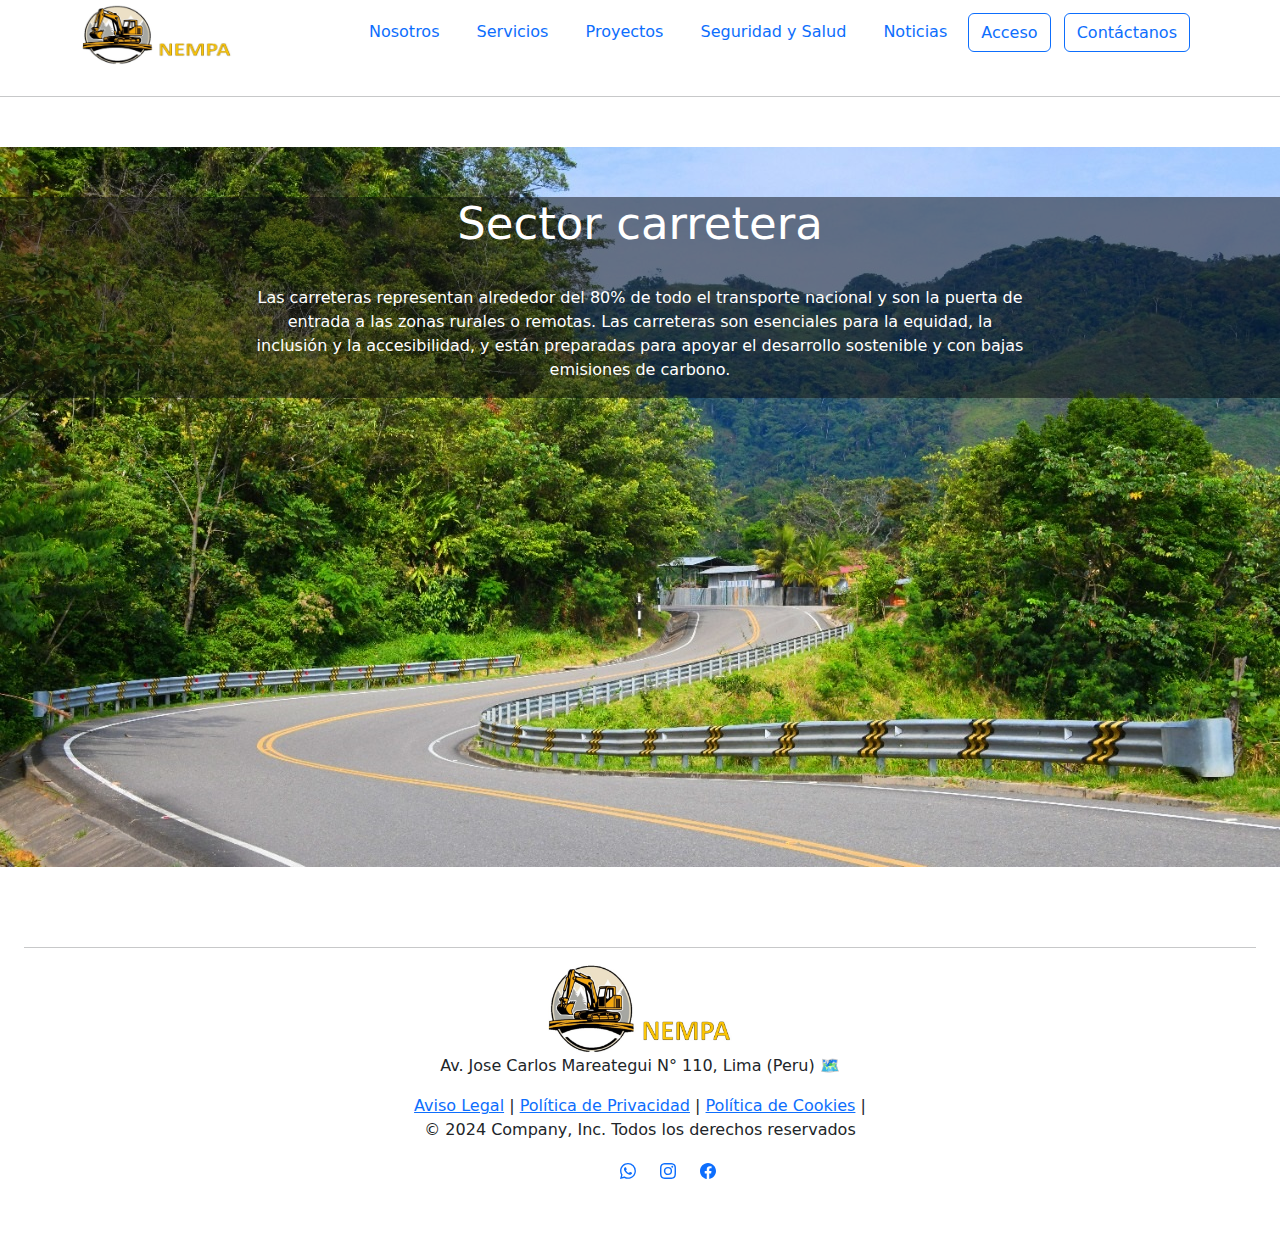
<file: index.html>
<!DOCTYPE html>
<html lang="es">
<head>
    <meta charset="UTF-8">
    <meta name="viewport" content="width=device-width, initial-scale=1.0">
    <title>Portal Nempa</title>
    <link href="https://cdn.jsdelivr.net/npm/bootstrap@5.3.3/dist/css/bootstrap.min.css" rel="stylesheet" integrity="sha384-QWTKZyjpPEjISv5WaRU9OFeRpok6YctnYmDr5pNlyT2bRjXh0JMhjY6hW+ALEwIH" crossorigin="anonymous">
    <link rel="stylesheet" href="Estilos/estilos.css">
    <link rel="shortcut icon" href="img/LOGOC.jpg" />
</head>

<body>
     
    <header class="container">
        <div class="logo">
                <a href="/index.html" ><img class="mb-4" src="/img/Logo.jpg" alt="" width="150" height="60">
        </div></a>
                                                       
            <nav class="navigation">
                <ul>
                    <li><a href="/nosotros.html">Nosotros</a></li>
                    <li><a href="#">Servicios</a></li>
                    <li><a href="#">Proyectos</a></li>
                    <li><a href="#">Seguridad y Salud</a></li>
                    <li><a href="#">Noticias</a></li>
                           
                    <a href="/login.html"><button type="button" class="btn btn-outline-primary me-2"><font style="vertical-align: inherit;"><font style="vertical-align: inherit;">Acceso</font></font></button></a>
                    <a href=""><button type="button" class="btn btn-outline-primary me-2"><font style="vertical-align: inherit;"><font style="vertical-align: inherit;">Contáctanos</font></font></button></a>
                </ul>
            </nav>
    </header>
      <hr>
      
    <div class="slider-frame">
        <ul>
            <li>
                <img src="/img/carretera.jpeg" alt="">
                <div class="texto">
                    <h2>Sector carretera</h2>
                    <p>Las carreteras representan alrededor del 80% de todo el transporte nacional 
                    y son la puerta de entrada a las zonas rurales o remotas. 
                    Las carreteras son esenciales para la equidad, la inclusión y la accesibilidad, 
                    y están preparadas para apoyar el desarrollo sostenible y con bajas emisiones de carbono.</p>
                </div>
            </li>
            <li>
                <img src="/img/edificaciones.jpg" alt="">
                <div class="texto">
                    <h2>Sector Edificaciones</h2>
                    <P>Los edificios monumentales no tienen otra sujeción que el sentimiento
                    que los inspira y la simpatía que procuran.</P>
                </div>
            </li>
            <li>
                <img src="/img/planta de gas.jpg" alt="">
                <div class="texto">
                    <h2>Sector Hidrocarburo</h2>
                    <p>Tenemos presencia en el sector Hidrocarburo tanto en paradas de planta
                    como en costrucción y fabricación de estructuras.</p>
                </div>  
            </li>
            <li>
                <img src="/img/mineria.jpg" alt="">
                <div class="texto">
                    <h2>Sector Minero</h2>
                    <p>Hemos removido más de 5,800 MM de toneladas de material a través de nuestras operaciones
                    de minas y explotación de canteras.</p>
                </div>   
            </li>    
        </ul>
    </div>
 
</body>  
         
    <footer class="px-4 py-5 text-center">
        <hr>
            <!-- LOGO -->			
            <img src="/img/Logo.jpg" alt="logo" width="15%">
                <p>Av. Jose Carlos Mareategui N° 110, Lima (Peru) 🗺️</p>
            <!-- Menú Legal -->
            <nav class="main-menu">
                <a href="/politica.html">Aviso Legal</a>
                <span>|</span>
            <a href="/privacidad.html">Política de Privacidad</a>
                <span>|</span>
            <a href="/cookis.html">Política de Cookies</a>
                <span>|</span>
            </nav>				
            <p>© 2024 Company, Inc. Todos los derechos reservados</p>
        <ul class="rrss_links d-flex flex-wrap mb-4">
            <li class="ms-4"><a class="bi-whatsapp" href="http://www.whatsapp.com"><svg xmlns="http://www.w3.org/2000/svg" width="16" height="16" fill="currentColor" class="bi bi-whatsapp" viewBox="0 0 16 16">
            <path d="M13.601 2.326A7.85 7.85 0 0 0 7.994 0C3.627 0 .068 3.558.064 7.926c0 1.399.366 2.76 1.057 3.965L0 16l4.204-1.102a7.9 7.9 0 0 0 3.79.965h.004c4.368 0 7.926-3.558 7.93-7.93A7.9 7.9 0 0 0 13.6 2.326zM7.994 14.521a6.6 6.6 0 0 1-3.356-.92l-.24-.144-2.494.654.666-2.433-.156-.251a6.56 6.56 0 0 1-1.007-3.505c0-3.626 2.957-6.584 6.591-6.584a6.56 6.56 0 0 1 4.66 1.931 6.56 6.56 0 0 1 1.928 4.66c-.004 3.639-2.961 6.592-6.592 6.592m3.615-4.934c-.197-.099-1.17-.578-1.353-.646-.182-.065-.315-.099-.445.099-.133.197-.513.646-.627.775-.114.133-.232.148-.43.05-.197-.1-.836-.308-1.592-.985-.59-.525-.985-1.175-1.103-1.372-.114-.198-.011-.304.088-.403.087-.088.197-.232.296-.346.1-.114.133-.198.198-.33.065-.134.034-.248-.015-.347-.05-.099-.445-1.076-.612-1.47-.16-.389-.323-.335-.445-.34-.114-.007-.247-.007-.38-.007a.73.73 0 0 0-.529.247c-.182.198-.691.677-.691 1.654s.71 1.916.81 2.049c.098.133 1.394 2.132 3.383 2.992.47.205.84.326 1.129.418.475.152.904.129 1.246.08.38-.058 1.171-.48 1.338-.943.164-.464.164-.86.114-.943-.049-.084-.182-.133-.38-.232"/>
            </svg></a></li>
            <li class="ms-4"><a class="bi-instagram" href="http://www.instagram.com"><svg xmlns="http://www.w3.org/2000/svg" width="16" height="16" fill="currentColor" class="bi bi-instagram" viewBox="0 0 16 16">
            <path d="M8 0C5.829 0 5.556.01 4.703.048 3.85.088 3.269.222 2.76.42a3.9 3.9 0 0 0-1.417.923A3.9 3.9 0 0 0 .42 2.76C.222 3.268.087 3.85.048 4.7.01 5.555 0 5.827 0 8.001c0 2.172.01 2.444.048 3.297.04.852.174 1.433.372 1.942.205.526.478.972.923 1.417.444.445.89.719 1.416.923.51.198 1.09.333 1.942.372C5.555 15.99 5.827 16 8 16s2.444-.01 3.298-.048c.851-.04 1.434-.174 1.943-.372a3.9 3.9 0 0 0 1.416-.923c.445-.445.718-.891.923-1.417.197-.509.332-1.09.372-1.942C15.99 10.445 16 10.173 16 8s-.01-2.445-.048-3.299c-.04-.851-.175-1.433-.372-1.941a3.9 3.9 0 0 0-.923-1.417A3.9 3.9 0 0 0 13.24.42c-.51-.198-1.092-.333-1.943-.372C10.443.01 10.172 0 7.998 0zm-.717 1.442h.718c2.136 0 2.389.007 3.232.046.78.035 1.204.166 1.486.275.373.145.64.319.92.599s.453.546.598.92c.11.281.24.705.275 1.485.039.843.047 1.096.047 3.231s-.008 2.389-.047 3.232c-.035.78-.166 1.203-.275 1.485a2.5 2.5 0 0 1-.599.919c-.28.28-.546.453-.92.598-.28.11-.704.24-1.485.276-.843.038-1.096.047-3.232.047s-2.39-.009-3.233-.047c-.78-.036-1.203-.166-1.485-.276a2.5 2.5 0 0 1-.92-.598 2.5 2.5 0 0 1-.6-.92c-.109-.281-.24-.705-.275-1.485-.038-.843-.046-1.096-.046-3.233s.008-2.388.046-3.231c.036-.78.166-1.204.276-1.486.145-.373.319-.64.599-.92s.546-.453.92-.598c.282-.11.705-.24 1.485-.276.738-.034 1.024-.044 2.515-.045zm4.988 1.328a.96.96 0 1 0 0 1.92.96.96 0 0 0 0-1.92m-4.27 1.122a4.109 4.109 0 1 0 0 8.217 4.109 4.109 0 0 0 0-8.217m0 1.441a2.667 2.667 0 1 1 0 5.334 2.667 2.667 0 0 1 0-5.334"/>
            </svg></a></li>
            <li class="ms-4"><a class="bi-facebook" href="https://www.facebook.com"><svg xmlns="http://www.w3.org/2000/svg" width="16" height="16" fill="currentColor" class="bi bi-facebook" viewBox="0 0 16 16">
            <path d="M16 8.049c0-4.446-3.582-8.05-8-8.05C3.58 0-.002 3.603-.002 8.05c0 4.017 2.926 7.347 6.75 7.951v-5.625h-2.03V8.05H6.75V6.275c0-2.017 1.195-3.131 3.022-3.131.876 0 1.791.157 1.791.157v1.98h-1.009c-.993 0-1.303.621-1.303 1.258v1.51h2.218l-.354 2.326H9.25V16c3.824-.604 6.75-3.934 6.75-7.951"/>
            </svg></a></li>
        </ul>


    </div>
    </footer>




</html>
</file>
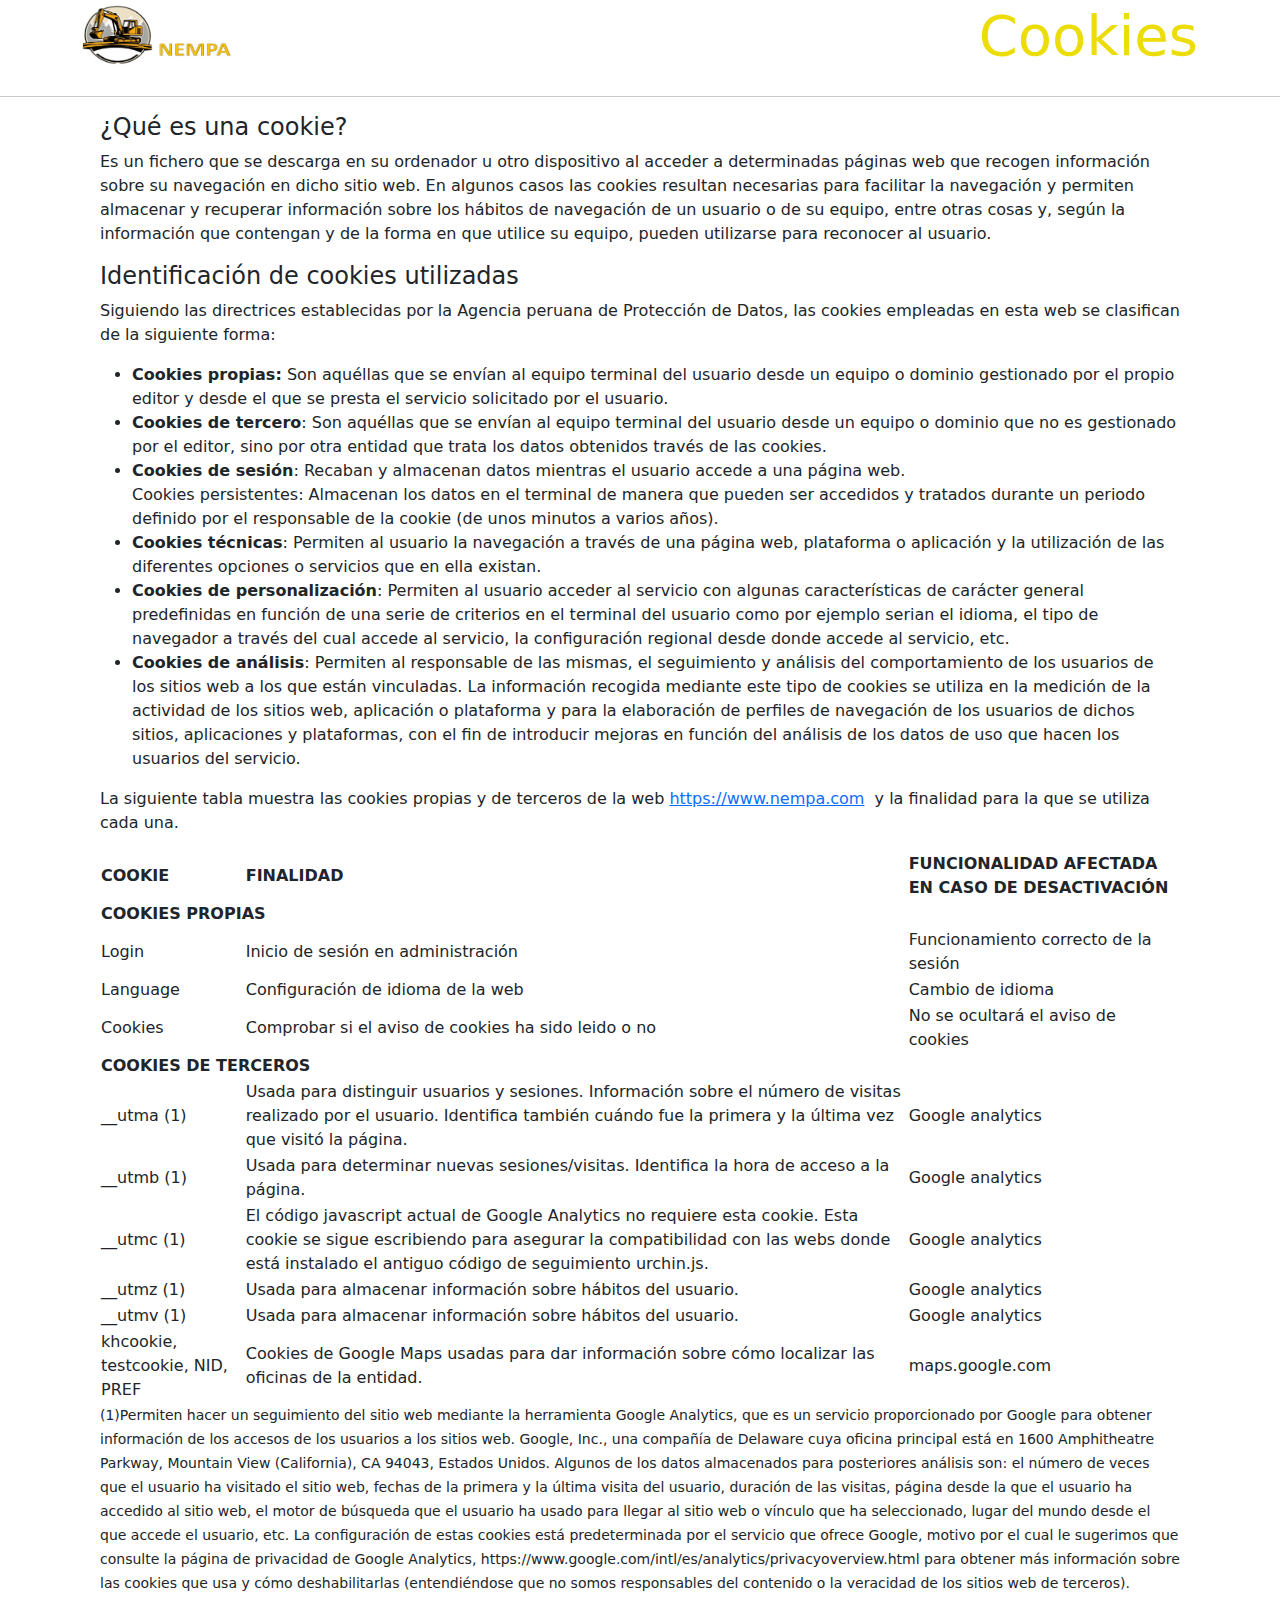
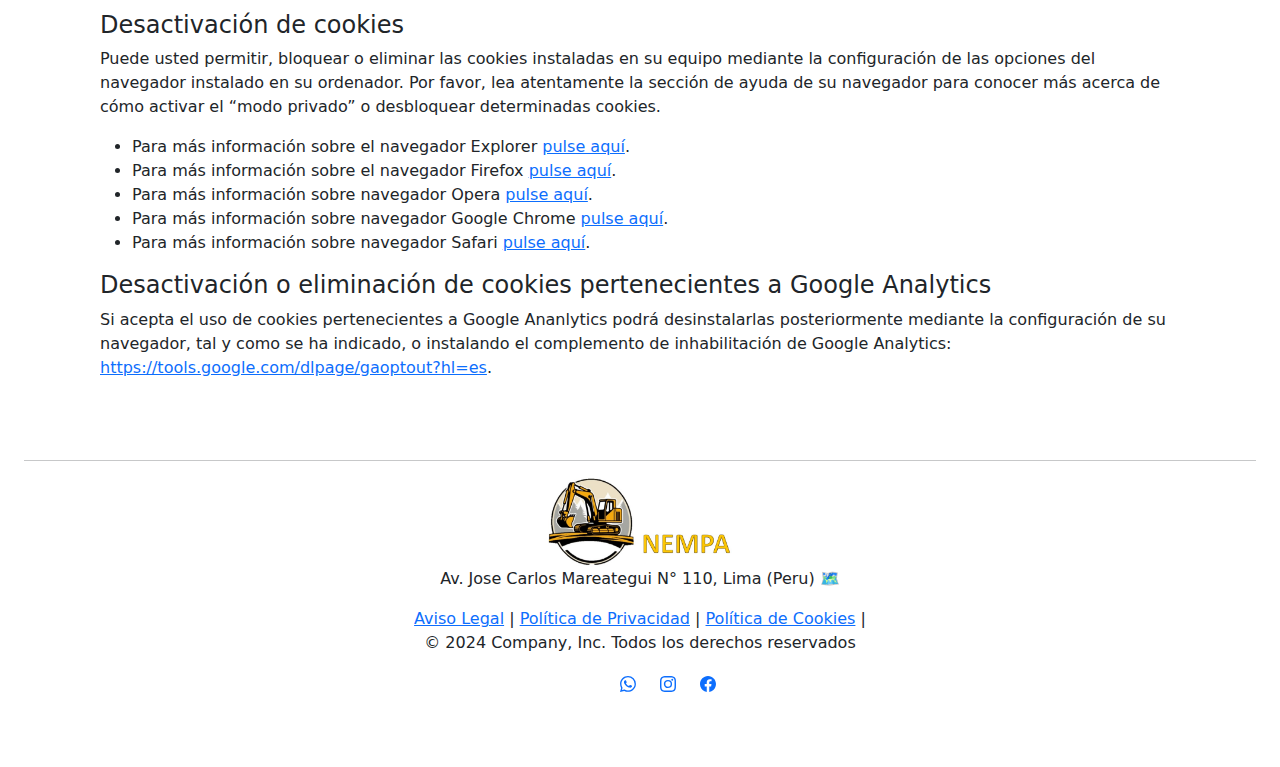
<file: cookis.html>
<!DOCTYPE html>
<html lang="en">
<head>
    <meta charset="UTF-8">
    <meta name="viewport" content="width=device-width, initial-scale=1.0">
    <title>Cookies</title>
    <link href="https://cdn.jsdelivr.net/npm/bootstrap@5.3.3/dist/css/bootstrap.min.css" rel="stylesheet" integrity="sha384-QWTKZyjpPEjISv5WaRU9OFeRpok6YctnYmDr5pNlyT2bRjXh0JMhjY6hW+ALEwIH" crossorigin="anonymous">
    <link rel="stylesheet" href="Estilos/estilos.css">
    <link rel="shortcut icon" href="img/LOGOC.jpg" />
</head>
<body>
    
    <header class="container">
        <div class="logo">
                <a href="/index.html" ><img class="mb-4" src="/img/Logo.jpg" alt="" width="150" height="60">
        </div></a>
        <h1>Cookies</h1>                                          
            
    </header>
      <hr>

    

    <div class="legal-container">
        <h4>¿Qué es una cookie?</h4>
        <p>Es un fichero que se descarga en su ordenador u otro dispositivo al acceder a determinadas páginas web que recogen información 
            sobre su navegación en dicho sitio web. En algunos casos las cookies resultan necesarias para facilitar la navegación y permiten
            almacenar y recuperar información sobre los hábitos de navegación de un usuario o de su equipo, entre otras cosas y, según la 
            información que contengan y de la forma en que utilice su equipo, pueden utilizarse para reconocer al usuario.</p>
        <h4>Identificación de cookies utilizadas</h4>
        <p>Siguiendo las directrices establecidas por la Agencia peruana de Protección de Datos, las cookies empleadas en esta web se clasifican
            de la siguiente forma:</p>
        <ul>
        <li><strong>Cookies propias:</strong> Son aquéllas que se envían al equipo terminal del usuario desde un equipo o dominio gestionado 
            por el propio editor y desde el que se presta el servicio solicitado por el usuario.</li>
        <li><strong>Cookies de tercero</strong>: Son aquéllas que se envían al equipo terminal del usuario desde un equipo o dominio 
            que no es gestionado por el editor, sino por otra entidad que trata los datos obtenidos través de las cookies.</li>
        <li><strong>Cookies de sesión</strong>: Recaban y almacenan datos mientras el usuario accede a una página web.<br>
            Cookies persistentes: Almacenan los datos en el terminal de manera que pueden ser accedidos y tratados durante un periodo definido
            por el responsable de la cookie (de unos minutos a varios años).</li>
        <li><strong>Cookies técnicas</strong>: Permiten al usuario la navegación a través de una página web, plataforma o aplicación y la 
            utilización de las diferentes opciones o servicios que en ella existan.</li>
        <li><strong>Cookies de personalización</strong>: Permiten al usuario acceder al servicio con algunas características de carácter general 
            predefinidas en función de una serie de criterios en el terminal del usuario como por ejemplo serian el idioma, el tipo de navegador
            a través del cual accede al servicio, la configuración regional desde donde accede al servicio, etc.</li>
        <li><strong>Cookies de análisis</strong>: Permiten al responsable de las mismas, el seguimiento y análisis del comportamiento de los
            usuarios de los sitios web a los que están vinculadas. La información recogida mediante este tipo de cookies se utiliza en la medición 
            de la actividad de los sitios web, aplicación o plataforma y para la elaboración de perfiles de navegación de los usuarios de dichos
            sitios, aplicaciones y plataformas, con el fin de introducir mejoras en función del análisis de los datos de uso que hacen los usuarios del servicio.</li>
        </ul>
        <p>La siguiente tabla muestra las cookies propias y de terceros de la web <a href="https://www.nempa.com">https://www.nempa.com</a>&nbsp;
            y la finalidad para la que se utiliza cada una.</p>
        <table class="cookies">
        <tbody>
        <tr>
        <th colspan="3">COOKIES PROPIAS</th>
        </tr>
        </tbody>
        <thead>
        <tr>
        <th>COOKIE</th>
        <th>FINALIDAD</th>
        <th>FUNCIONALIDAD AFECTADA EN CASO DE DESACTIVACIÓN</th>
        </tr>
        </thead>
        <thead>
        <tr>
        <td data-label="COOKIE">Login</td>
        <td data-label="FINALIDAD">Inicio de sesión en administración</td>
        <td data-label="FUNCIONALIDAD">Funcionamiento correcto de la sesión</td>
        </tr>
        <tr>
        <td data-label="COOKIE">Language</td>
        <td data-label="FINALIDAD">Configuración de idioma de la web</td>
        <td data-label="FUNCIONALIDAD">Cambio de idioma</td>
        </tr>
        <tr>
        <td data-label="COOKIE">Cookies</td>
        <td data-label="FINALIDAD">Comprobar si el aviso de cookies ha sido leido o no</td>
        <td data-label="FUNCIONALIDAD">No se ocultará el aviso de cookies</td>
        </tr>
        <tr>
        <th colspan="3">COOKIES DE TERCEROS</th>
        </tr>
        <tr>
        <td data-label="COOKIE">__utma (1)</td>
        <td data-label="FINALIDAD">Usada para distinguir usuarios y sesiones. Información sobre el número de visitas realizado por el usuario. 
            Identifica también cuándo fue la primera y la última vez que visitó la página.</td>
        <td data-label="FUNCIONALIDAD">Google analytics</td>
        </tr>
        <tr>
        <td data-label="COOKIE">__utmb (1)</td>
        <td data-label="FINALIDAD">Usada para determinar nuevas sesiones/visitas. Identifica la hora de acceso a la página.</td>
        <td data-label="FUNCIONALIDAD">Google analytics</td>
        </tr>
        <tr>
        <td data-label="COOKIE">__utmc (1)</td>
        <td data-label="FINALIDAD">El código javascript actual de Google Analytics no requiere esta cookie. Esta cookie se sigue escribiendo
            para asegurar la compatibilidad con las webs donde está instalado el antiguo código de seguimiento urchin.js.</td>
        <td data-label="FUNCIONALIDAD">Google analytics</td>
        </tr>
        <tr>
        <td data-label="COOKIE">__utmz (1)</td>
        <td data-label="FINALIDAD">Usada para almacenar información sobre hábitos del usuario.</td>
        <td data-label="FUNCIONALIDAD">Google analytics</td>
        </tr>
        <tr>
        <td data-label="COOKIE">__utmv (1)</td>
        <td data-label="FINALIDAD">Usada para almacenar información sobre hábitos del usuario.</td>
        <td data-label="FUNCIONALIDAD">Google analytics</td>
        </tr>
        <tr>
        <td data-label="COOKIE">khcookie, testcookie, NID, PREF</td>
        <td data-label="FINALIDAD">Cookies de Google Maps usadas para dar información sobre cómo localizar las oficinas de la entidad.</td>
        <td data-label="FUNCIONALIDAD">maps.google.com</td>
        </tr>
        </thead>
        </table>
        <p><small>(1)Permiten hacer un seguimiento del sitio web mediante la herramienta Google Analytics, que es un servicio proporcionado por 
            Google para obtener información de los accesos de los usuarios a los sitios web. Google, Inc., una compañía de Delaware cuya oficina
            principal está en 1600 Amphitheatre Parkway, Mountain View (California), CA 94043, Estados Unidos. Algunos de los datos almacenados 
            para posteriores análisis son: el número de veces que el usuario ha visitado el sitio web, fechas de la primera y la última visita
            del usuario, duración de las visitas, página desde la que el usuario ha accedido al sitio web, el motor de búsqueda que el usuario 
            ha usado para llegar al sitio web o vínculo que ha seleccionado, lugar del mundo desde el que accede el usuario, etc. La configuración
            de estas cookies está predeterminada por el servicio que ofrece Google, motivo por el cual le sugerimos que consulte la página de 
            privacidad de Google Analytics, https://www.google.com/intl/es/analytics/privacyoverview.html para obtener más información sobre las
            cookies que usa y cómo deshabilitarlas (entendiéndose que no somos responsables del contenido o la veracidad de los sitios web de 
            terceros).</small></p>
        <h4>Desactivación de cookies</h4>
        <p>Puede usted permitir, bloquear o eliminar las cookies instaladas en su equipo mediante la configuración de las opciones del navegador
            instalado en su ordenador. Por favor, lea atentamente la sección de ayuda de su navegador para conocer más acerca de cómo activar el 
            “modo privado” o desbloquear determinadas cookies.</p>
        <ul>
        <li>Para más información sobre el navegador Explorer <a href="https://windows.microsoft.com/es-es/windows-vista/Block-or-allow-cookies">pulse aquí</a>.</li>
        <li>Para más información sobre el navegador Firefox <a href="https://support.mozilla.org/es/kb/habilitar-y-deshabilitar-cookies-que-los-sitios-we">pulse aquí</a>.</li>
        <li>Para más información sobre navegador Opera <a href="https://help.opera.com/Windows/11.50/es-ES/cookies.html">pulse aquí</a>.</li>
        <li>Para más información sobre navegador Google Chrome <a href="https://support.google.com/accounts/answer/61416?hl=es">pulse aquí</a>.</li>
        <li>Para más información sobre navegador Safari <a href="https://support.apple.com/kb/HT1677?viewlocale=es_ES">pulse aquí</a>.</li>
        </ul>
        <h4>Desactivación o eliminación de cookies pertenecientes a Google Analytics</h4>
        <p>Si acepta el uso de cookies pertenecientes a Google Ananlytics podrá desinstalarlas posteriormente mediante la configuración de su 
            navegador, tal y como se ha indicado, o instalando el complemento de inhabilitación de Google Analytics:
            <a href="https://tools.google.com/dlpage/gaoptout?hl=es">https://tools.google.com/dlpage/gaoptout?hl=es</a>.</p>
        </div>

</body>

<footer class="px-4 py-5 text-center">
    <hr>
        <!-- LOGO -->			
        <img src="/img/Logo.jpg" alt="logo" width="15%">
            <p>Av. Jose Carlos Mareategui N° 110, Lima (Peru) 🗺️</p>
        <!-- Menú Legal -->
        <nav class="main-menu">
            <a href="/politica.html">Aviso Legal</a>
            <span>|</span>
        <a href="/privacidad.html">Política de Privacidad</a>
            <span>|</span>
        <a href="/cookis.html">Política de Cookies</a>
            <span>|</span>
        </nav>				
        <p>© 2024 Company, Inc. Todos los derechos reservados</p>
    <ul class="rrss_links d-flex flex-wrap mb-4">
        <li class="ms-4"><a class="bi-whatsapp" href="http://www.whatsapp.com"><svg xmlns="http://www.w3.org/2000/svg" width="16" height="16" fill="currentColor" class="bi bi-whatsapp" viewBox="0 0 16 16">
        <path d="M13.601 2.326A7.85 7.85 0 0 0 7.994 0C3.627 0 .068 3.558.064 7.926c0 1.399.366 2.76 1.057 3.965L0 16l4.204-1.102a7.9 7.9 0 0 0 3.79.965h.004c4.368 0 7.926-3.558 7.93-7.93A7.9 7.9 0 0 0 13.6 2.326zM7.994 14.521a6.6 6.6 0 0 1-3.356-.92l-.24-.144-2.494.654.666-2.433-.156-.251a6.56 6.56 0 0 1-1.007-3.505c0-3.626 2.957-6.584 6.591-6.584a6.56 6.56 0 0 1 4.66 1.931 6.56 6.56 0 0 1 1.928 4.66c-.004 3.639-2.961 6.592-6.592 6.592m3.615-4.934c-.197-.099-1.17-.578-1.353-.646-.182-.065-.315-.099-.445.099-.133.197-.513.646-.627.775-.114.133-.232.148-.43.05-.197-.1-.836-.308-1.592-.985-.59-.525-.985-1.175-1.103-1.372-.114-.198-.011-.304.088-.403.087-.088.197-.232.296-.346.1-.114.133-.198.198-.33.065-.134.034-.248-.015-.347-.05-.099-.445-1.076-.612-1.47-.16-.389-.323-.335-.445-.34-.114-.007-.247-.007-.38-.007a.73.73 0 0 0-.529.247c-.182.198-.691.677-.691 1.654s.71 1.916.81 2.049c.098.133 1.394 2.132 3.383 2.992.47.205.84.326 1.129.418.475.152.904.129 1.246.08.38-.058 1.171-.48 1.338-.943.164-.464.164-.86.114-.943-.049-.084-.182-.133-.38-.232"/>
        </svg></a></li>
        <li class="ms-4"><a class="bi-instagram" href="http://www.instagram.com"><svg xmlns="http://www.w3.org/2000/svg" width="16" height="16" fill="currentColor" class="bi bi-instagram" viewBox="0 0 16 16">
        <path d="M8 0C5.829 0 5.556.01 4.703.048 3.85.088 3.269.222 2.76.42a3.9 3.9 0 0 0-1.417.923A3.9 3.9 0 0 0 .42 2.76C.222 3.268.087 3.85.048 4.7.01 5.555 0 5.827 0 8.001c0 2.172.01 2.444.048 3.297.04.852.174 1.433.372 1.942.205.526.478.972.923 1.417.444.445.89.719 1.416.923.51.198 1.09.333 1.942.372C5.555 15.99 5.827 16 8 16s2.444-.01 3.298-.048c.851-.04 1.434-.174 1.943-.372a3.9 3.9 0 0 0 1.416-.923c.445-.445.718-.891.923-1.417.197-.509.332-1.09.372-1.942C15.99 10.445 16 10.173 16 8s-.01-2.445-.048-3.299c-.04-.851-.175-1.433-.372-1.941a3.9 3.9 0 0 0-.923-1.417A3.9 3.9 0 0 0 13.24.42c-.51-.198-1.092-.333-1.943-.372C10.443.01 10.172 0 7.998 0zm-.717 1.442h.718c2.136 0 2.389.007 3.232.046.78.035 1.204.166 1.486.275.373.145.64.319.92.599s.453.546.598.92c.11.281.24.705.275 1.485.039.843.047 1.096.047 3.231s-.008 2.389-.047 3.232c-.035.78-.166 1.203-.275 1.485a2.5 2.5 0 0 1-.599.919c-.28.28-.546.453-.92.598-.28.11-.704.24-1.485.276-.843.038-1.096.047-3.232.047s-2.39-.009-3.233-.047c-.78-.036-1.203-.166-1.485-.276a2.5 2.5 0 0 1-.92-.598 2.5 2.5 0 0 1-.6-.92c-.109-.281-.24-.705-.275-1.485-.038-.843-.046-1.096-.046-3.233s.008-2.388.046-3.231c.036-.78.166-1.204.276-1.486.145-.373.319-.64.599-.92s.546-.453.92-.598c.282-.11.705-.24 1.485-.276.738-.034 1.024-.044 2.515-.045zm4.988 1.328a.96.96 0 1 0 0 1.92.96.96 0 0 0 0-1.92m-4.27 1.122a4.109 4.109 0 1 0 0 8.217 4.109 4.109 0 0 0 0-8.217m0 1.441a2.667 2.667 0 1 1 0 5.334 2.667 2.667 0 0 1 0-5.334"/>
        </svg></a></li>
        <li class="ms-4"><a class="bi-facebook" href="https://www.facebook.com"><svg xmlns="http://www.w3.org/2000/svg" width="16" height="16" fill="currentColor" class="bi bi-facebook" viewBox="0 0 16 16">
        <path d="M16 8.049c0-4.446-3.582-8.05-8-8.05C3.58 0-.002 3.603-.002 8.05c0 4.017 2.926 7.347 6.75 7.951v-5.625h-2.03V8.05H6.75V6.275c0-2.017 1.195-3.131 3.022-3.131.876 0 1.791.157 1.791.157v1.98h-1.009c-.993 0-1.303.621-1.303 1.258v1.51h2.218l-.354 2.326H9.25V16c3.824-.604 6.75-3.934 6.75-7.951"/>
        </svg></a></li>
    </ul>
    

</div>
</footer>


</html>
</file>
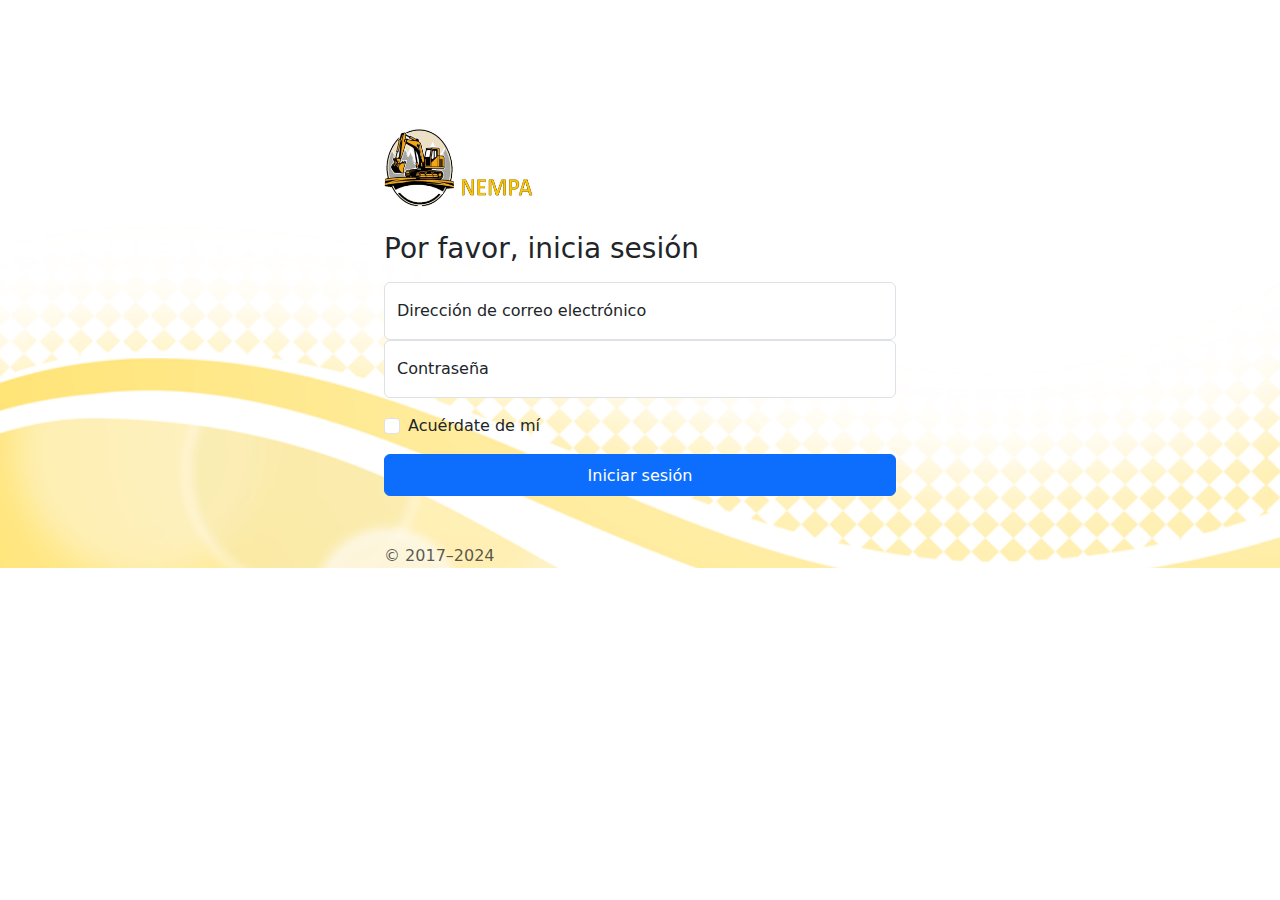
<file: login.html>
<!DOCTYPE html>
<html lang="estilos">
<head>
    <meta charset="UTF-8">
    <meta name="viewport" content="width=device-width, initial-scale=1.0">
    <title>Acceso Nempa</title>
    <link href="https://cdn.jsdelivr.net/npm/bootstrap@5.3.3/dist/css/bootstrap.min.css" rel="stylesheet" integrity="sha384-QWTKZyjpPEjISv5WaRU9OFeRpok6YctnYmDr5pNlyT2bRjXh0JMhjY6hW+ALEwIH" crossorigin="anonymous">
    <link rel="stylesheet" href="Estilos/estilos.css">
    <link rel="shortcut icon" href="img/LOGOC.jpg" />
</head>
<body>
  
<div id="login">
    <form>
      <a href="/index.html" ><img class="mb-4" src="/img/Logo.jpg" alt="" width="150" height="80"></a> 
        <h1 class="h3 mb-3 fw-normal"><font style="vertical-align: inherit;"><font style="vertical-align: inherit;">Por favor, inicia sesión</font></font></h1>
    
        <div class="form-floating">
          <input type="email" class="form-control" id="floatingInput" placeholder="nombre@Nempa.com">
          <label for="floatingInput"><font style="vertical-align: inherit;"><font style="vertical-align: inherit;">Dirección de correo electrónico</font></font></label>
        </div>
        <div class="form-floating">
          <input type="password" class="form-control" id="floatingPassword" placeholder="Contraseña">
          <label for="floatingPassword"><font style="vertical-align: inherit;"><font style="vertical-align: inherit;">Contraseña</font></font></label>
        </div>
    
        <div class="form-check text-start my-3">
          <input class="form-check-input" type="checkbox" value="remember-me" id="flexCheckDefault">
          <label class="form-check-label" for="flexCheckDefault"><font style="vertical-align: inherit;"><font style="vertical-align: inherit;">
            Acuérdate de mí
          </font></font></label>
        </div>
        <button class="btn btn-primary w-100 py-2" type="submit"><font style="vertical-align: inherit;"><font style="vertical-align: inherit;">Iniciar sesión</font></font></button>
        <p class="mt-5 mb-3 text-body-secondary"><font style="vertical-align: inherit;"><font style="vertical-align: inherit;">© 2017–2024</font></font></p>
      </form>
    
    </div>

</body>
</html>
</file>
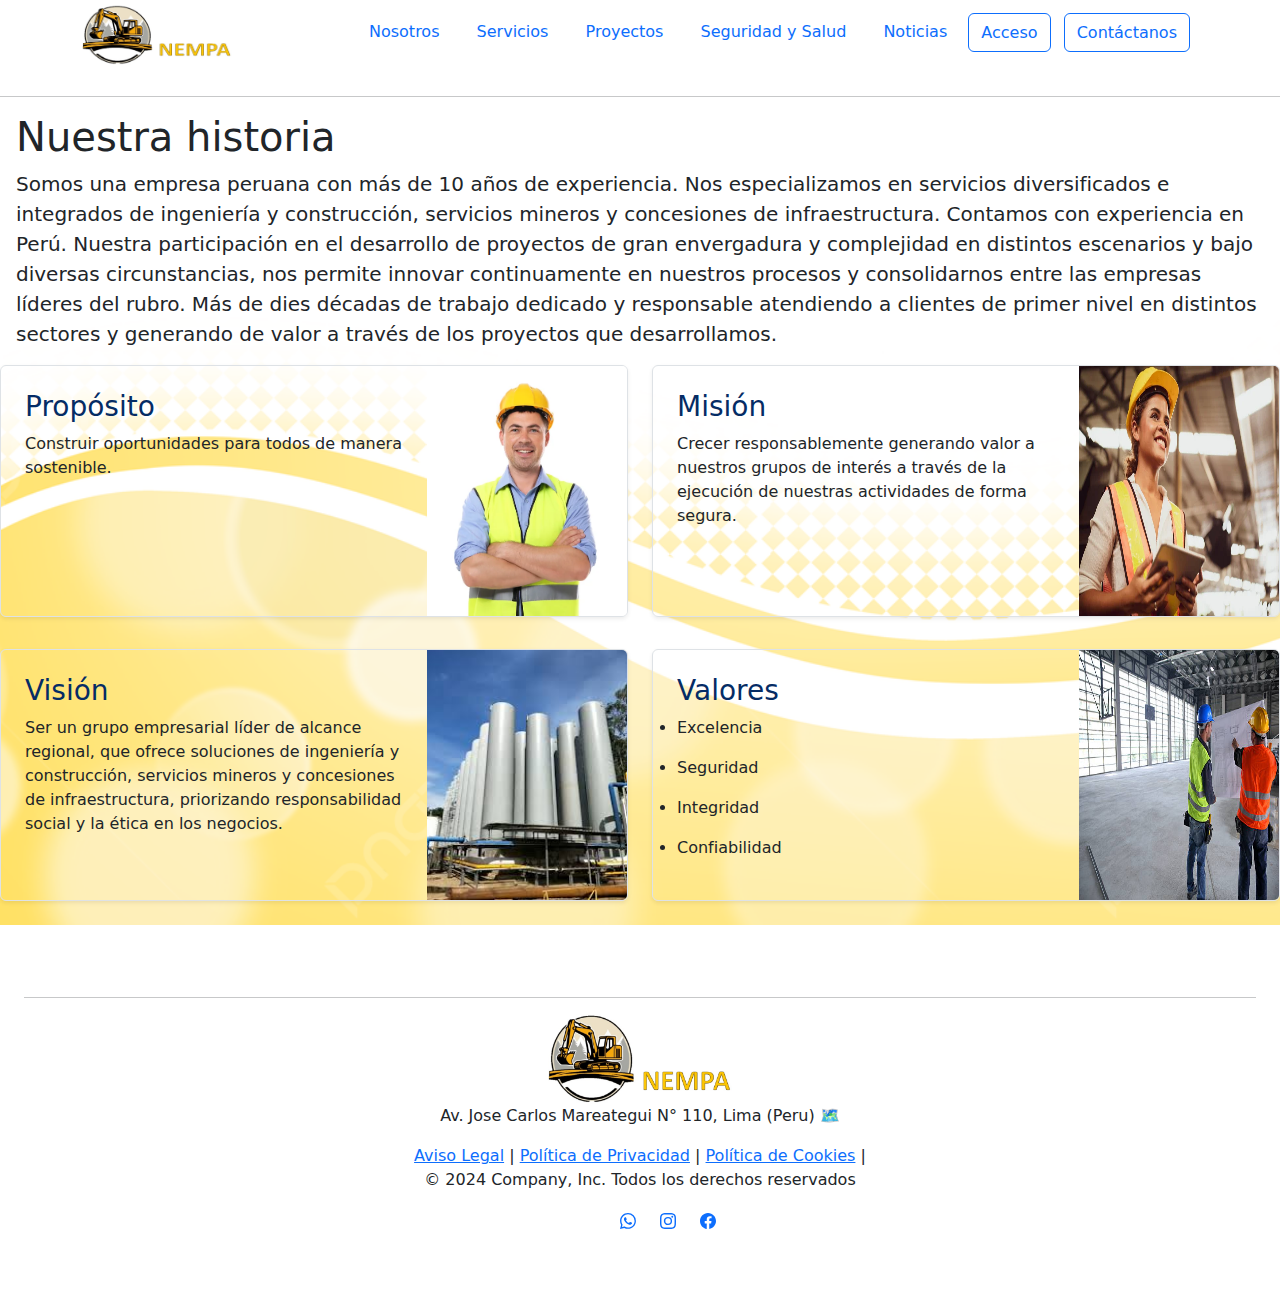
<file: nosotros.html>
<!DOCTYPE html>
<html lang="es">
<head>
    <meta charset="UTF-8">
    <meta name="viewport" content="width=device-width, initial-scale=1.0">
    <title>Nosotros</title>
    <link href="https://cdn.jsdelivr.net/npm/bootstrap@5.3.3/dist/css/bootstrap.min.css" rel="stylesheet" integrity="sha384-QWTKZyjpPEjISv5WaRU9OFeRpok6YctnYmDr5pNlyT2bRjXh0JMhjY6hW+ALEwIH" crossorigin="anonymous">
    <link rel="stylesheet" href="Estilos/estilos.css">
    <link rel="shortcut icon" href="img/LOGOC.jpg" />
</head>
<body>
      
    <header class="container">
        <div class="logo">
                <a href="/index.html" ><img class="mb-4" src="/img/Logo.jpg" alt="" width="150" height="60">
        </div></a>
                                                       
            <nav class="navigation">
                <ul>
                    <li><a href="/nosotros.html">Nosotros</a></li>
                    <li><a href="#">Servicios</a></li>
                    <li><a href="#">Proyectos</a></li>
                    <li><a href="#">Seguridad y Salud</a></li>
                    <li><a href="#">Noticias</a></li>
                           
                    <a href="/login.html"><button type="button" class="btn btn-outline-primary me-2"><font style="vertical-align: inherit;"><font style="vertical-align: inherit;">Acceso</font></font></button></a>
                    <a href="/"><button type="button" class="btn btn-outline-primary me-2"><font style="vertical-align: inherit;"><font style="vertical-align: inherit;">Contáctanos</font></font></button></a>
                </ul>
            </nav>
    </header>

    <hr>

    <div id="general">

    <main class="px-3">
        <h1><font style="vertical-align: inherit;"><font style="vertical-align: inherit;">Nuestra historia</font></font></h1>
        <p class="lead"><font style="vertical-align: inherit;"><font style="vertical-align: inherit;">
            Somos una empresa peruana con más de 10 años de experiencia. Nos especializamos en servicios diversificados e integrados de ingeniería y construcción, servicios mineros y concesiones de infraestructura. Contamos con experiencia en Perú.
            Nuestra participación en el desarrollo de proyectos de gran envergadura y complejidad en distintos escenarios y bajo diversas circunstancias, nos permite innovar continuamente en nuestros procesos y consolidarnos entre las empresas líderes del rubro.
            Más de dies décadas de trabajo dedicado y responsable atendiendo a clientes de primer nivel en distintos sectores y generando de valor a través de los proyectos que desarrollamos.</font></font></p>
    </main>

         
    <div class="row mb-2">
        <div class="col-md-6">
            <div class="row g-0 border rounded overflow-hidden flex-md-row mb-4 shadow-sm h-md-250 position-relative">
                <div class="col p-4 d-flex flex-column position-static">
                  <h3 class="d-inline-block mb-2 text-primary-emphasis"><font style="vertical-align: inherit;"><font style="vertical-align: inherit;">Propósito</font></font></h3>
                  <p class="card-text mb-auto"><font style="vertical-align: inherit;"><font style="vertical-align: inherit;">Construir oportunidades para todos de manera sostenible.</font></font></p>
                </div>
                <div class="col-auto d-none d-lg-block">
                  <img src="/img/trabajador.jpg" alt="" svg class="bd-placeholder-img" width="200" height="250" xmlns="http://www.w3.org/2000/svg" role="img" aria-label="Marcador de posición: miniatura" preserveAspectRatio="xMidYMid slice" focusable="false"><title>Placeholder</title><rect width="100%" height="100%" fill="#55595c"></rect><text x="50%" y="50%" fill="#eceeef" dy=".3em"></text></svg>
            </div>
        </div>
    </div>
    <div class="col-md-6">
        <div class="row g-0 border rounded overflow-hidden flex-md-row mb-4 shadow-sm h-md-250 position-relative">
            <div class="col p-4 d-flex flex-column position-static">
                  <h3 class="d-inline-block mb-2 text-primary-emphasis"><font style="vertical-align: inherit;"><font style="vertical-align: inherit;">Misión</font></font></h3>
                  <p class="mb-auto"><font style="vertical-align: inherit;"><font style="vertical-align: inherit;">Crecer responsablemente generando valor a nuestros grupos de interés a través de la ejecución de nuestras actividades de forma segura.</font></font></p>
              </div>
                <div class="col-auto d-none d-lg-block">
                    <img src="/img/trabajadora.jpg" alt="" svg class="bd-placeholder-img" width="200" height="250" xmlns="http://www.w3.org/2000/svg" role="img" aria-label="Marcador de posición: miniatura" preserveAspectRatio="xMidYMid slice" focusable="false"><title>Placeholder</title><rect width="100%" height="100%" fill="#55595c"></rect><text x="50%" y="50%" fill="#eceeef" dy=".3em"></text></svg>
                </div>
            </div>
        </div>
    </div>

    <div class="row mb-2">
        <div class="col-md-6">
            <div class="row g-0 border rounded overflow-hidden flex-md-row mb-4 shadow-sm h-md-250 position-relative">
                <div class="col p-4 d-flex flex-column position-static">
                  <h3 class="d-inline-block mb-2 text-primary-emphasis"><font style="vertical-align: inherit;"><font style="vertical-align: inherit;">Visión</font></font></h3>
                  <p class="card-text mb-auto"><font style="vertical-align: inherit;"><font style="vertical-align: inherit;">Ser un grupo empresarial líder de alcance regional, que ofrece soluciones de ingeniería y construcción, servicios mineros y concesiones de infraestructura, priorizando responsabilidad social y la ética en los negocios.</font></font></p>
                </div>
                <div class="col-auto d-none d-lg-block">
                  <img src="/img/planta.jpg" alt="" svg class="bd-placeholder-img" width="200" height="250" xmlns="http://www.w3.org/2000/svg" role="img" aria-label="Marcador de posición: miniatura" preserveAspectRatio="xMidYMid slice" focusable="false"><title>Placeholder</title><rect width="100%" height="100%" fill="#55595c"></rect><text x="50%" y="50%" fill="#eceeef" dy=".3em"></text></svg>
            </div>
        </div>
    </div>
    <div class="col-md-6">
        <div class="row g-0 border rounded overflow-hidden flex-md-row mb-4 shadow-sm h-md-250 position-relative">
            <div class="col p-4 d-flex flex-column position-static">
                  <h3 class="d-inline-block mb-2 text-primary-emphasis"><font style="vertical-align: inherit;"><font style="vertical-align: inherit;">Valores</font></font></h3>
                  <li class="mb-auto"><font style="vertical-align: inherit;"><font style="vertical-align: inherit;">Excelencia</font></font></li>
                  <li class="mb-auto"><font style="vertical-align: inherit;"><font style="vertical-align: inherit;">Seguridad</font></font></li>  
                  <li class="mb-auto"><font style="vertical-align: inherit;"><font style="vertical-align: inherit;">Integridad</font></font></li>  
                  <li class="mb-auto"><font style="vertical-align: inherit;"><font style="vertical-align: inherit;">Confiabilidad</font></font></li> 
                  </div>
                <div class="col-auto d-none d-lg-block">
                    <img src="/img/planificar.jpg" alt="" svg class="bd-placeholder-img" width="200" height="250" xmlns="http://www.w3.org/2000/svg" role="img" aria-label="Marcador de posición: miniatura" preserveAspectRatio="xMidYMid slice" focusable="false"><title>Placeholder</title><rect width="100%" height="100%" fill="#55595c"></rect><text x="50%" y="50%" fill="#eceeef" dy=".3em"></text></svg>
                </div>
            </div>
        </div>
    </div>
     
</div>
         
    <footer class="px-4 py-5 text-center">
        <hr>
            <!-- LOGO -->			
            <img src="/img/Logo.jpg" alt="logo" width="15%">
                <p>Av. Jose Carlos Mareategui N° 110, Lima (Peru) 🗺️</p>
            <!-- Menú Legal -->
            <nav class="main-menu">
                <a href="">Aviso Legal</a>
                <span>|</span>
            <a href="">Política de Privacidad</a>
                <span>|</span>
            <a href="">Política de Cookies</a>
                <span>|</span>
            </nav>				
            <p>© 2024 Company, Inc. Todos los derechos reservados</p>
        <ul class="rrss_links d-flex flex-wrap mb-4">
            <li class="ms-4"><a class="bi-whatsapp" href="http://www.whatsapp.com"><svg xmlns="http://www.w3.org/2000/svg" width="16" height="16" fill="currentColor" class="bi bi-whatsapp" viewBox="0 0 16 16">
            <path d="M13.601 2.326A7.85 7.85 0 0 0 7.994 0C3.627 0 .068 3.558.064 7.926c0 1.399.366 2.76 1.057 3.965L0 16l4.204-1.102a7.9 7.9 0 0 0 3.79.965h.004c4.368 0 7.926-3.558 7.93-7.93A7.9 7.9 0 0 0 13.6 2.326zM7.994 14.521a6.6 6.6 0 0 1-3.356-.92l-.24-.144-2.494.654.666-2.433-.156-.251a6.56 6.56 0 0 1-1.007-3.505c0-3.626 2.957-6.584 6.591-6.584a6.56 6.56 0 0 1 4.66 1.931 6.56 6.56 0 0 1 1.928 4.66c-.004 3.639-2.961 6.592-6.592 6.592m3.615-4.934c-.197-.099-1.17-.578-1.353-.646-.182-.065-.315-.099-.445.099-.133.197-.513.646-.627.775-.114.133-.232.148-.43.05-.197-.1-.836-.308-1.592-.985-.59-.525-.985-1.175-1.103-1.372-.114-.198-.011-.304.088-.403.087-.088.197-.232.296-.346.1-.114.133-.198.198-.33.065-.134.034-.248-.015-.347-.05-.099-.445-1.076-.612-1.47-.16-.389-.323-.335-.445-.34-.114-.007-.247-.007-.38-.007a.73.73 0 0 0-.529.247c-.182.198-.691.677-.691 1.654s.71 1.916.81 2.049c.098.133 1.394 2.132 3.383 2.992.47.205.84.326 1.129.418.475.152.904.129 1.246.08.38-.058 1.171-.48 1.338-.943.164-.464.164-.86.114-.943-.049-.084-.182-.133-.38-.232"/>
            </svg></a></li>
            <li class="ms-4"><a class="bi-instagram" href="http://www.instagram.com"><svg xmlns="http://www.w3.org/2000/svg" width="16" height="16" fill="currentColor" class="bi bi-instagram" viewBox="0 0 16 16">
            <path d="M8 0C5.829 0 5.556.01 4.703.048 3.85.088 3.269.222 2.76.42a3.9 3.9 0 0 0-1.417.923A3.9 3.9 0 0 0 .42 2.76C.222 3.268.087 3.85.048 4.7.01 5.555 0 5.827 0 8.001c0 2.172.01 2.444.048 3.297.04.852.174 1.433.372 1.942.205.526.478.972.923 1.417.444.445.89.719 1.416.923.51.198 1.09.333 1.942.372C5.555 15.99 5.827 16 8 16s2.444-.01 3.298-.048c.851-.04 1.434-.174 1.943-.372a3.9 3.9 0 0 0 1.416-.923c.445-.445.718-.891.923-1.417.197-.509.332-1.09.372-1.942C15.99 10.445 16 10.173 16 8s-.01-2.445-.048-3.299c-.04-.851-.175-1.433-.372-1.941a3.9 3.9 0 0 0-.923-1.417A3.9 3.9 0 0 0 13.24.42c-.51-.198-1.092-.333-1.943-.372C10.443.01 10.172 0 7.998 0zm-.717 1.442h.718c2.136 0 2.389.007 3.232.046.78.035 1.204.166 1.486.275.373.145.64.319.92.599s.453.546.598.92c.11.281.24.705.275 1.485.039.843.047 1.096.047 3.231s-.008 2.389-.047 3.232c-.035.78-.166 1.203-.275 1.485a2.5 2.5 0 0 1-.599.919c-.28.28-.546.453-.92.598-.28.11-.704.24-1.485.276-.843.038-1.096.047-3.232.047s-2.39-.009-3.233-.047c-.78-.036-1.203-.166-1.485-.276a2.5 2.5 0 0 1-.92-.598 2.5 2.5 0 0 1-.6-.92c-.109-.281-.24-.705-.275-1.485-.038-.843-.046-1.096-.046-3.233s.008-2.388.046-3.231c.036-.78.166-1.204.276-1.486.145-.373.319-.64.599-.92s.546-.453.92-.598c.282-.11.705-.24 1.485-.276.738-.034 1.024-.044 2.515-.045zm4.988 1.328a.96.96 0 1 0 0 1.92.96.96 0 0 0 0-1.92m-4.27 1.122a4.109 4.109 0 1 0 0 8.217 4.109 4.109 0 0 0 0-8.217m0 1.441a2.667 2.667 0 1 1 0 5.334 2.667 2.667 0 0 1 0-5.334"/>
            </svg></a></li>
            <li class="ms-4"><a class="bi-facebook" href="https://www.facebook.com"><svg xmlns="http://www.w3.org/2000/svg" width="16" height="16" fill="currentColor" class="bi bi-facebook" viewBox="0 0 16 16">
            <path d="M16 8.049c0-4.446-3.582-8.05-8-8.05C3.58 0-.002 3.603-.002 8.05c0 4.017 2.926 7.347 6.75 7.951v-5.625h-2.03V8.05H6.75V6.275c0-2.017 1.195-3.131 3.022-3.131.876 0 1.791.157 1.791.157v1.98h-1.009c-.993 0-1.303.621-1.303 1.258v1.51h2.218l-.354 2.326H9.25V16c3.824-.604 6.75-3.934 6.75-7.951"/>
            </svg></a></li>
        </ul>


    </div>
    </footer>


    





    















</body>




</html>
</file>
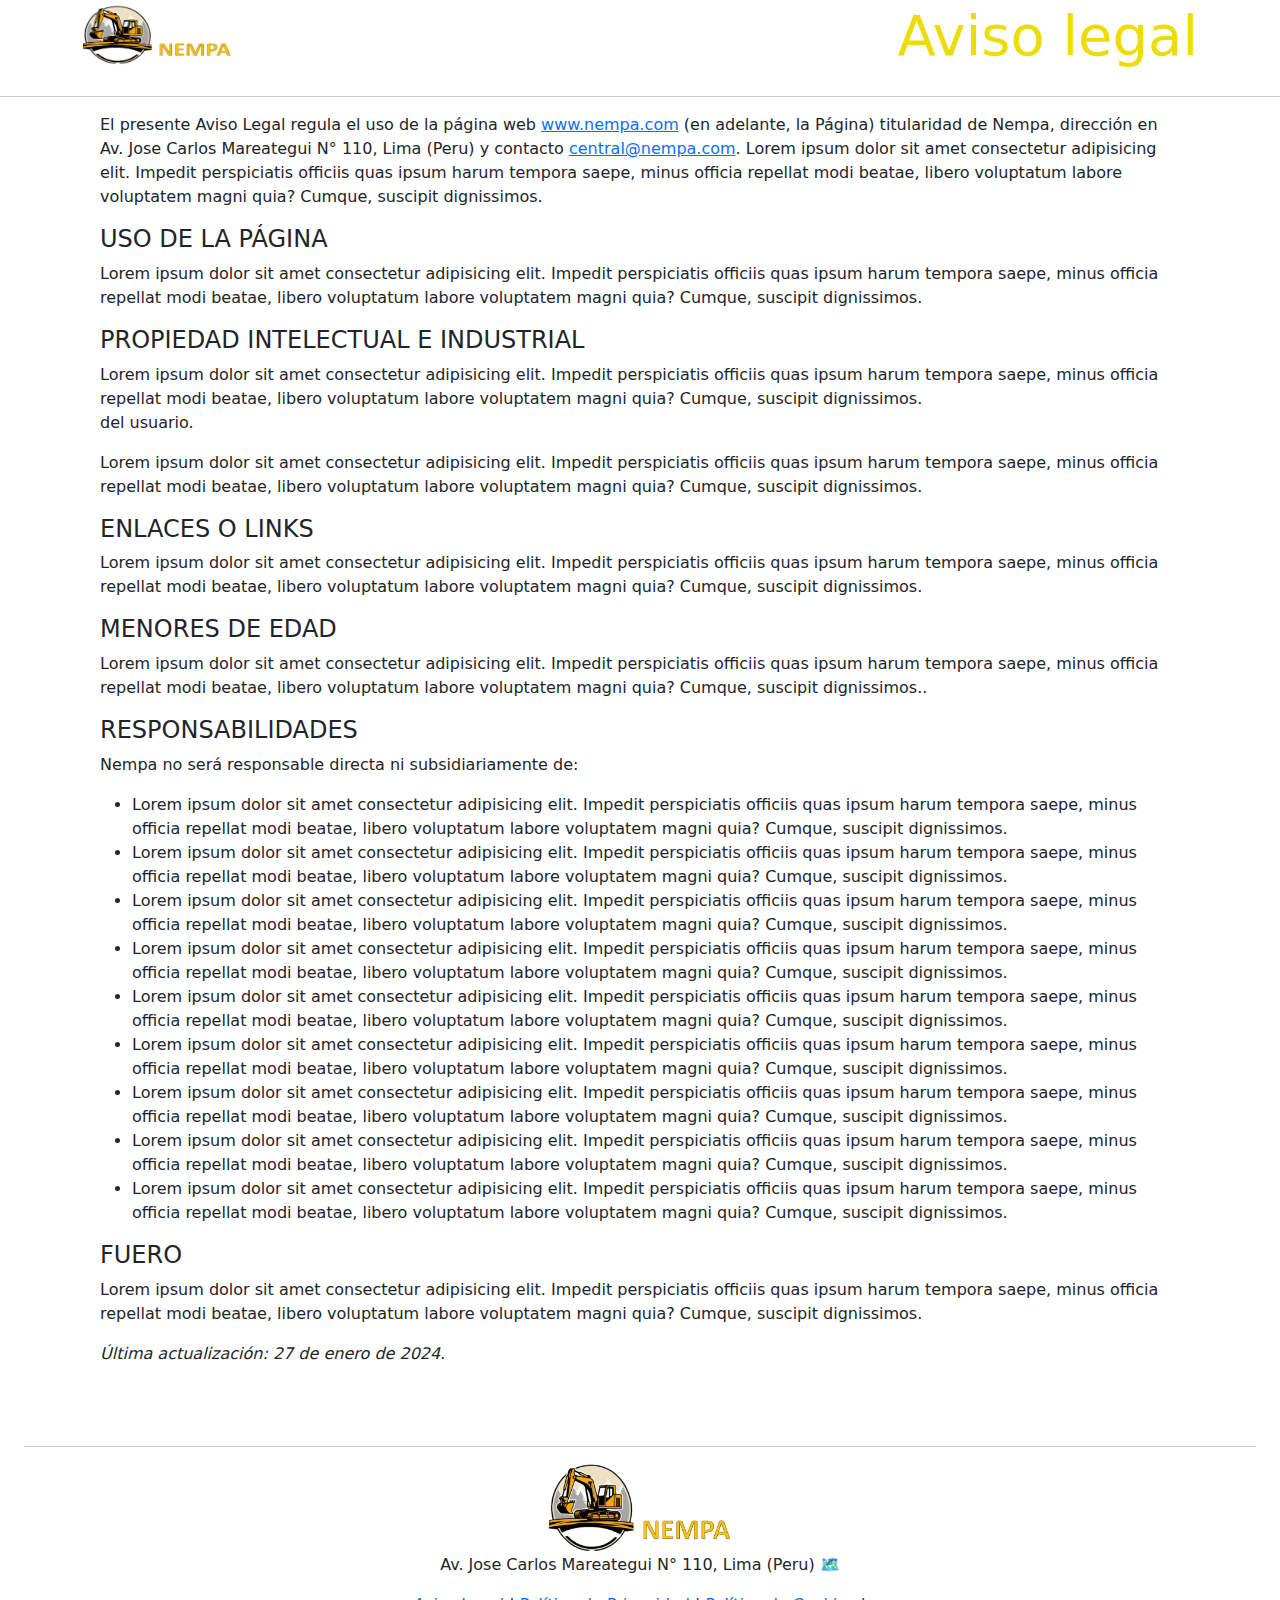
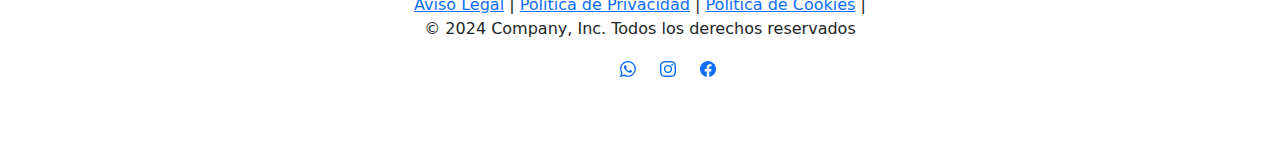
<file: politica.html>
<!DOCTYPE html>
<html lang="en">
<head>
    <meta charset="UTF-8">
    <meta name="viewport" content="width=device-width, initial-scale=1.0">
    <title>Document</title>
    <link href="https://cdn.jsdelivr.net/npm/bootstrap@5.3.3/dist/css/bootstrap.min.css" rel="stylesheet" integrity="sha384-QWTKZyjpPEjISv5WaRU9OFeRpok6YctnYmDr5pNlyT2bRjXh0JMhjY6hW+ALEwIH" crossorigin="anonymous">
    <link rel="stylesheet" href="Estilos/estilos.css">
    <link rel="shortcut icon" href="img/LOGOC.jpg" />
</head>
<body>
    
    <header class="container">
        <div class="logo">
                <a href="/index.html" ><img class="mb-4" src="/img/Logo.jpg" alt="" width="150" height="60">
        </div></a>
            <h1>Aviso legal</h1>                                           
            
    </header>
      <hr>


    <div class="legal-container">
        <p>El presente Aviso Legal regula el uso de la página web <a href="">www.nempa.com</a> (en adelante, la Página) 
            titularidad de Nempa, dirección en Av. Jose Carlos Mareategui N° 110, Lima (Peru) y contacto <a href="">central@nempa.com</a>. 
            Lorem ipsum dolor sit amet consectetur adipisicing elit. Impedit perspiciatis officiis quas ipsum harum tempora saepe,
            minus officia repellat modi beatae, libero voluptatum labore voluptatem magni quia? Cumque, suscipit dignissimos.</p>
        <h4>USO DE LA PÁGINA</h4>
        <p>Lorem ipsum dolor sit amet consectetur adipisicing elit. Impedit perspiciatis officiis quas ipsum harum tempora saepe,
            minus officia repellat modi beatae, libero voluptatum labore voluptatem magni quia? Cumque, suscipit dignissimos.</p>
        <h4>PROPIEDAD INTELECTUAL E INDUSTRIAL</h4>
        <p>Lorem ipsum dolor sit amet consectetur adipisicing elit. Impedit perspiciatis officiis quas ipsum harum tempora saepe,
            minus officia repellat modi beatae, libero voluptatum labore voluptatem magni quia? Cumque, suscipit dignissimos.<br>del usuario.</p>
        <p>Lorem ipsum dolor sit amet consectetur adipisicing elit. Impedit perspiciatis officiis quas ipsum harum tempora saepe,
            minus officia repellat modi beatae, libero voluptatum labore voluptatem magni quia? Cumque, suscipit dignissimos.</p>
        <h4>ENLACES O LINKS</h4>
        <p>Lorem ipsum dolor sit amet consectetur adipisicing elit. Impedit perspiciatis officiis quas ipsum harum tempora saepe,
            minus officia repellat modi beatae, libero voluptatum labore voluptatem magni quia? Cumque, suscipit dignissimos.</p>
        <h4>MENORES DE EDAD</h4>
        <p>Lorem ipsum dolor sit amet consectetur adipisicing elit. Impedit perspiciatis officiis quas ipsum harum tempora saepe,
            minus officia repellat modi beatae, libero voluptatum labore voluptatem magni quia? Cumque, suscipit dignissimos..</p>
        <h4>RESPONSABILIDADES</h4>
        <p>Nempa no será responsable directa ni subsidiariamente de:</p>
        <ul>
        <li>Lorem ipsum dolor sit amet consectetur adipisicing elit. Impedit perspiciatis officiis quas ipsum harum tempora saepe,
            minus officia repellat modi beatae, libero voluptatum labore voluptatem magni quia? Cumque, suscipit dignissimos.</li>
        <li>Lorem ipsum dolor sit amet consectetur adipisicing elit. Impedit perspiciatis officiis quas ipsum harum tempora saepe,
            minus officia repellat modi beatae, libero voluptatum labore voluptatem magni quia? Cumque, suscipit dignissimos.</li>
        <li>Lorem ipsum dolor sit amet consectetur adipisicing elit. Impedit perspiciatis officiis quas ipsum harum tempora saepe,
            minus officia repellat modi beatae, libero voluptatum labore voluptatem magni quia? Cumque, suscipit dignissimos.</li>
        <li>Lorem ipsum dolor sit amet consectetur adipisicing elit. Impedit perspiciatis officiis quas ipsum harum tempora saepe,
            minus officia repellat modi beatae, libero voluptatum labore voluptatem magni quia? Cumque, suscipit dignissimos.</li>
        <li>Lorem ipsum dolor sit amet consectetur adipisicing elit. Impedit perspiciatis officiis quas ipsum harum tempora saepe,
            minus officia repellat modi beatae, libero voluptatum labore voluptatem magni quia? Cumque, suscipit dignissimos.</li>
        <li>Lorem ipsum dolor sit amet consectetur adipisicing elit. Impedit perspiciatis officiis quas ipsum harum tempora saepe,
            minus officia repellat modi beatae, libero voluptatum labore voluptatem magni quia? Cumque, suscipit dignissimos.</li>
        <li>Lorem ipsum dolor sit amet consectetur adipisicing elit. Impedit perspiciatis officiis quas ipsum harum tempora saepe,
            minus officia repellat modi beatae, libero voluptatum labore voluptatem magni quia? Cumque, suscipit dignissimos.</li>
        <li>Lorem ipsum dolor sit amet consectetur adipisicing elit. Impedit perspiciatis officiis quas ipsum harum tempora saepe,
            minus officia repellat modi beatae, libero voluptatum labore voluptatem magni quia? Cumque, suscipit dignissimos.</li>
        <li>Lorem ipsum dolor sit amet consectetur adipisicing elit. Impedit perspiciatis officiis quas ipsum harum tempora saepe,
            minus officia repellat modi beatae, libero voluptatum labore voluptatem magni quia? Cumque, suscipit dignissimos.</li>
        </ul>
        <h4>FUERO</h4>
        <p>Lorem ipsum dolor sit amet consectetur adipisicing elit. Impedit perspiciatis officiis quas ipsum harum tempora saepe,
            minus officia repellat modi beatae, libero voluptatum labore voluptatem magni quia? Cumque, suscipit dignissimos.</p>
        <p><em>Última actualización: 27 de enero de 2024</em>.</p>
        </div>


</body>

<footer class="px-4 py-5 text-center">
    <hr>
        <!-- LOGO -->			
        <img src="/img/Logo.jpg" alt="logo" width="15%">
            <p>Av. Jose Carlos Mareategui N° 110, Lima (Peru) 🗺️</p>
        <!-- Menú Legal -->
        <nav class="main-menu">
            <a href="/politica.html">Aviso Legal</a>
            <span>|</span>
        <a href="/privacidad.html">Política de Privacidad</a>
            <span>|</span>
        <a href="/cookis.html">Política de Cookies</a>
            <span>|</span>
        </nav>				
        <p>© 2024 Company, Inc. Todos los derechos reservados</p>
    <ul class="rrss_links d-flex flex-wrap mb-4">
        <li class="ms-4"><a class="bi-whatsapp" href="http://www.whatsapp.com"><svg xmlns="http://www.w3.org/2000/svg" width="16" height="16" fill="currentColor" class="bi bi-whatsapp" viewBox="0 0 16 16">
        <path d="M13.601 2.326A7.85 7.85 0 0 0 7.994 0C3.627 0 .068 3.558.064 7.926c0 1.399.366 2.76 1.057 3.965L0 16l4.204-1.102a7.9 7.9 0 0 0 3.79.965h.004c4.368 0 7.926-3.558 7.93-7.93A7.9 7.9 0 0 0 13.6 2.326zM7.994 14.521a6.6 6.6 0 0 1-3.356-.92l-.24-.144-2.494.654.666-2.433-.156-.251a6.56 6.56 0 0 1-1.007-3.505c0-3.626 2.957-6.584 6.591-6.584a6.56 6.56 0 0 1 4.66 1.931 6.56 6.56 0 0 1 1.928 4.66c-.004 3.639-2.961 6.592-6.592 6.592m3.615-4.934c-.197-.099-1.17-.578-1.353-.646-.182-.065-.315-.099-.445.099-.133.197-.513.646-.627.775-.114.133-.232.148-.43.05-.197-.1-.836-.308-1.592-.985-.59-.525-.985-1.175-1.103-1.372-.114-.198-.011-.304.088-.403.087-.088.197-.232.296-.346.1-.114.133-.198.198-.33.065-.134.034-.248-.015-.347-.05-.099-.445-1.076-.612-1.47-.16-.389-.323-.335-.445-.34-.114-.007-.247-.007-.38-.007a.73.73 0 0 0-.529.247c-.182.198-.691.677-.691 1.654s.71 1.916.81 2.049c.098.133 1.394 2.132 3.383 2.992.47.205.84.326 1.129.418.475.152.904.129 1.246.08.38-.058 1.171-.48 1.338-.943.164-.464.164-.86.114-.943-.049-.084-.182-.133-.38-.232"/>
        </svg></a></li>
        <li class="ms-4"><a class="bi-instagram" href="http://www.instagram.com"><svg xmlns="http://www.w3.org/2000/svg" width="16" height="16" fill="currentColor" class="bi bi-instagram" viewBox="0 0 16 16">
        <path d="M8 0C5.829 0 5.556.01 4.703.048 3.85.088 3.269.222 2.76.42a3.9 3.9 0 0 0-1.417.923A3.9 3.9 0 0 0 .42 2.76C.222 3.268.087 3.85.048 4.7.01 5.555 0 5.827 0 8.001c0 2.172.01 2.444.048 3.297.04.852.174 1.433.372 1.942.205.526.478.972.923 1.417.444.445.89.719 1.416.923.51.198 1.09.333 1.942.372C5.555 15.99 5.827 16 8 16s2.444-.01 3.298-.048c.851-.04 1.434-.174 1.943-.372a3.9 3.9 0 0 0 1.416-.923c.445-.445.718-.891.923-1.417.197-.509.332-1.09.372-1.942C15.99 10.445 16 10.173 16 8s-.01-2.445-.048-3.299c-.04-.851-.175-1.433-.372-1.941a3.9 3.9 0 0 0-.923-1.417A3.9 3.9 0 0 0 13.24.42c-.51-.198-1.092-.333-1.943-.372C10.443.01 10.172 0 7.998 0zm-.717 1.442h.718c2.136 0 2.389.007 3.232.046.78.035 1.204.166 1.486.275.373.145.64.319.92.599s.453.546.598.92c.11.281.24.705.275 1.485.039.843.047 1.096.047 3.231s-.008 2.389-.047 3.232c-.035.78-.166 1.203-.275 1.485a2.5 2.5 0 0 1-.599.919c-.28.28-.546.453-.92.598-.28.11-.704.24-1.485.276-.843.038-1.096.047-3.232.047s-2.39-.009-3.233-.047c-.78-.036-1.203-.166-1.485-.276a2.5 2.5 0 0 1-.92-.598 2.5 2.5 0 0 1-.6-.92c-.109-.281-.24-.705-.275-1.485-.038-.843-.046-1.096-.046-3.233s.008-2.388.046-3.231c.036-.78.166-1.204.276-1.486.145-.373.319-.64.599-.92s.546-.453.92-.598c.282-.11.705-.24 1.485-.276.738-.034 1.024-.044 2.515-.045zm4.988 1.328a.96.96 0 1 0 0 1.92.96.96 0 0 0 0-1.92m-4.27 1.122a4.109 4.109 0 1 0 0 8.217 4.109 4.109 0 0 0 0-8.217m0 1.441a2.667 2.667 0 1 1 0 5.334 2.667 2.667 0 0 1 0-5.334"/>
        </svg></a></li>
        <li class="ms-4"><a class="bi-facebook" href="https://www.facebook.com"><svg xmlns="http://www.w3.org/2000/svg" width="16" height="16" fill="currentColor" class="bi bi-facebook" viewBox="0 0 16 16">
        <path d="M16 8.049c0-4.446-3.582-8.05-8-8.05C3.58 0-.002 3.603-.002 8.05c0 4.017 2.926 7.347 6.75 7.951v-5.625h-2.03V8.05H6.75V6.275c0-2.017 1.195-3.131 3.022-3.131.876 0 1.791.157 1.791.157v1.98h-1.009c-.993 0-1.303.621-1.303 1.258v1.51h2.218l-.354 2.326H9.25V16c3.824-.604 6.75-3.934 6.75-7.951"/>
        </svg></a></li>
    </ul>


</div>
</footer>


</html>
</file>
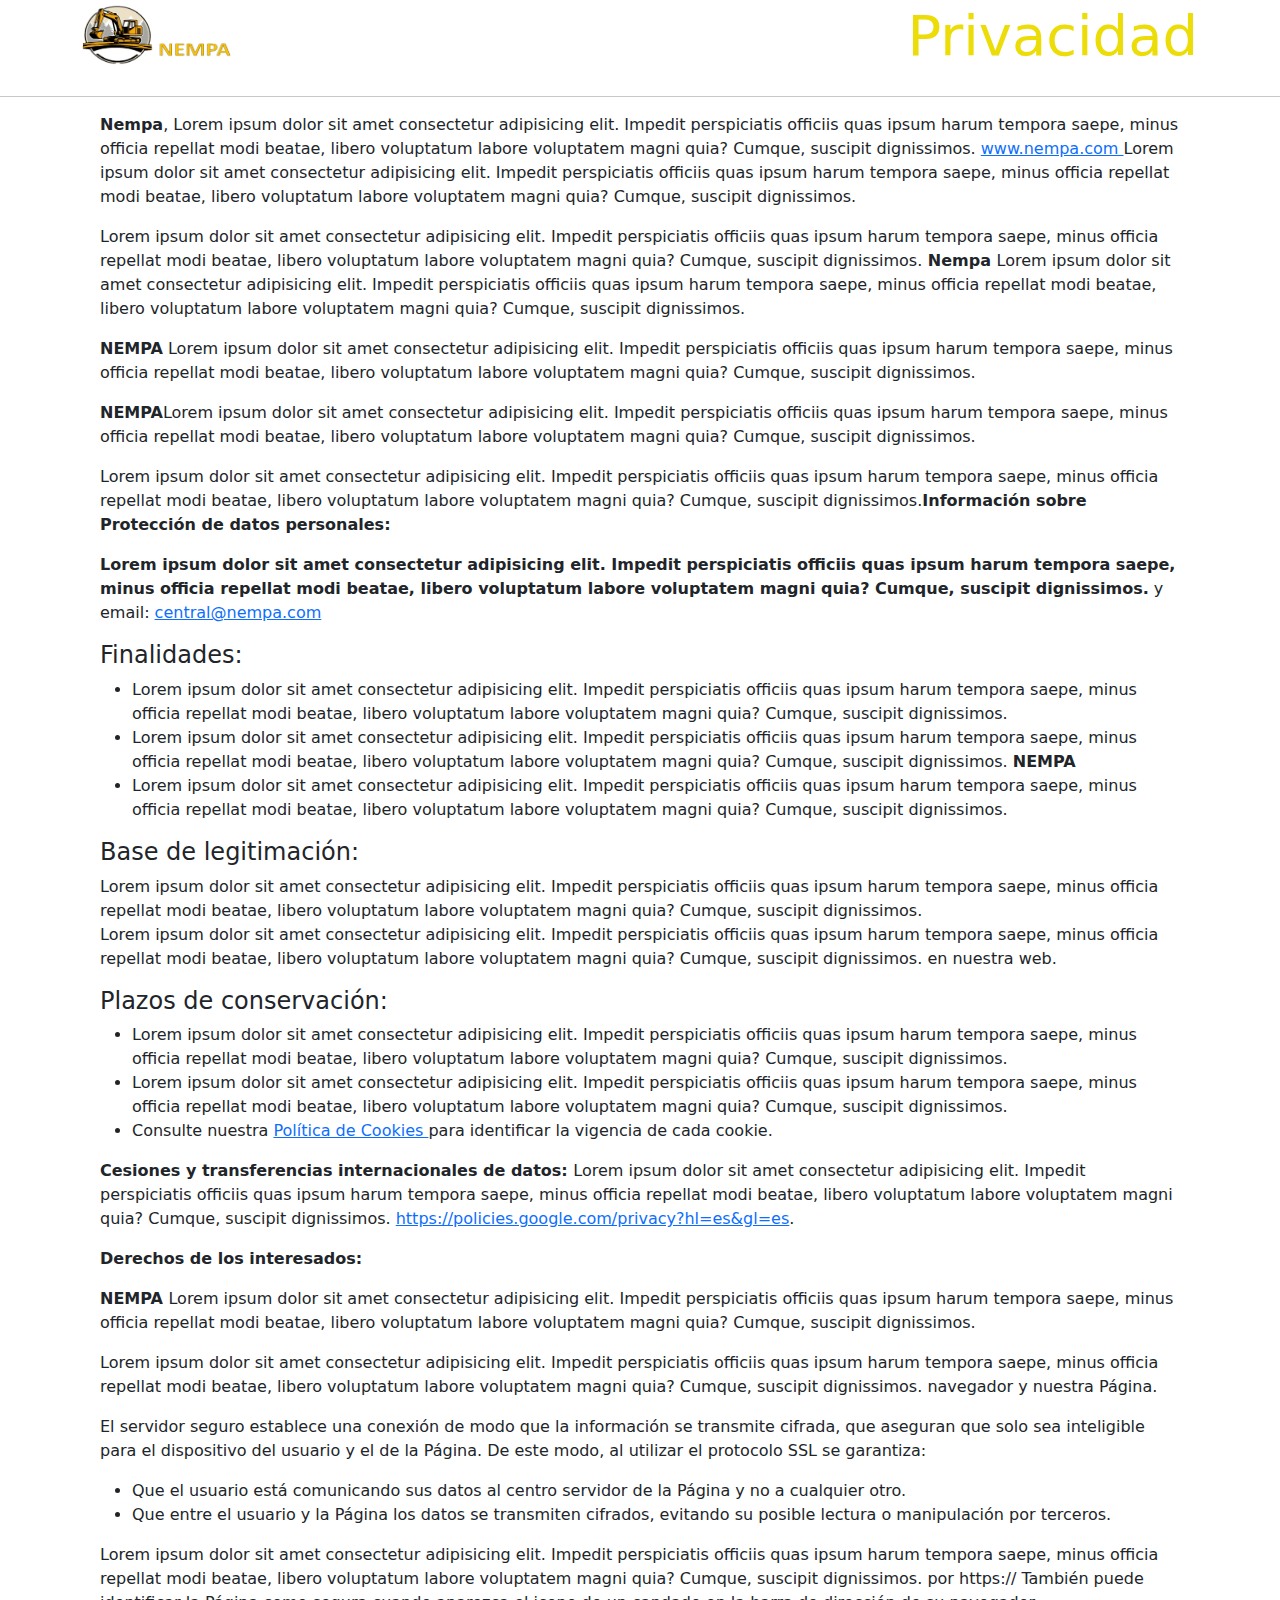
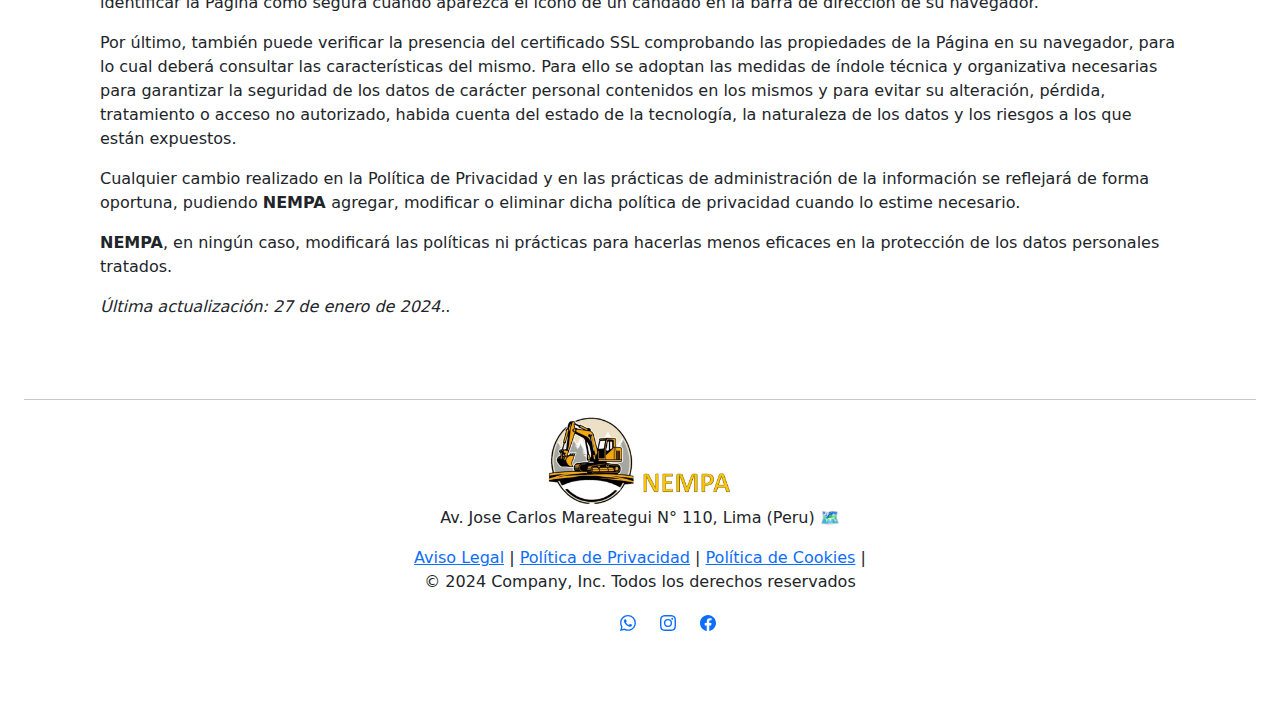
<file: privacidad.html>
<!DOCTYPE html>
<html lang="en">
<head>
    <meta charset="UTF-8">
    <meta name="viewport" content="width=device-width, initial-scale=1.0">
    <title>Aviso Legal</title>
    <link href="https://cdn.jsdelivr.net/npm/bootstrap@5.3.3/dist/css/bootstrap.min.css" rel="stylesheet" integrity="sha384-QWTKZyjpPEjISv5WaRU9OFeRpok6YctnYmDr5pNlyT2bRjXh0JMhjY6hW+ALEwIH" crossorigin="anonymous">
    <link rel="stylesheet" href="Estilos/estilos.css">
    <link rel="shortcut icon" href="img/LOGOC.jpg" />
</head>
<body>
    
    <header class="container">
        <div class="logo">
                <a href="/index.html" ><img class="mb-4" src="/img/Logo.jpg" alt="" width="150" height="60">
        </div></a>
        <h1>Privacidad</h1>                                          
            
    </header>
      <hr>


    <div class="legal-container">
        <p><strong>Nempa</strong>, Lorem ipsum dolor sit amet consectetur adipisicing elit. Impedit perspiciatis officiis quas ipsum harum tempora saepe,
            minus officia repellat modi beatae, libero voluptatum labore voluptatem magni quia? Cumque, suscipit dignissimos.
            <a href="https://www.nempa.es"> www.nempa.com </a> Lorem ipsum dolor sit amet consectetur adipisicing elit. Impedit perspiciatis officiis quas ipsum harum tempora saepe,
            minus officia repellat modi beatae, libero voluptatum labore voluptatem magni quia? Cumque, suscipit dignissimos.</p>
        <p>Lorem ipsum dolor sit amet consectetur adipisicing elit. Impedit perspiciatis officiis quas ipsum harum tempora saepe,
            minus officia repellat modi beatae, libero voluptatum labore voluptatem magni quia? Cumque, suscipit dignissimos.<strong> Nempa </strong> 
            Lorem ipsum dolor sit amet consectetur adipisicing elit. Impedit perspiciatis officiis quas ipsum harum tempora saepe,
            minus officia repellat modi beatae, libero voluptatum labore voluptatem magni quia? Cumque, suscipit dignissimos.</p>
        <p><strong>NEMPA</strong> Lorem ipsum dolor sit amet consectetur adipisicing elit. Impedit perspiciatis officiis quas ipsum harum tempora saepe,
            minus officia repellat modi beatae, libero voluptatum labore voluptatem magni quia? Cumque, suscipit dignissimos.</p>
        <p><strong>NEMPA</strong>Lorem ipsum dolor sit amet consectetur adipisicing elit. Impedit perspiciatis officiis quas ipsum harum tempora saepe,
            minus officia repellat modi beatae, libero voluptatum labore voluptatem magni quia? Cumque, suscipit dignissimos.</p>
        <p>Lorem ipsum dolor sit amet consectetur adipisicing elit. Impedit perspiciatis officiis quas ipsum harum tempora saepe,
            minus officia repellat modi beatae, libero voluptatum labore voluptatem magni quia? Cumque, suscipit dignissimos.<strong>Información sobre Protección de datos personales:</strong></p>
        <p><strong>Lorem ipsum dolor sit amet consectetur adipisicing elit. Impedit perspiciatis officiis quas ipsum harum tempora saepe,
            minus officia repellat modi beatae, libero voluptatum labore voluptatem magni quia? Cumque, suscipit dignissimos.</strong> 
            y email: <a href="mailto:central@nempa.com">central@nempa.com </a></p>
        <h4>Finalidades:</h4>
        <ul>
        <li>Lorem ipsum dolor sit amet consectetur adipisicing elit. Impedit perspiciatis officiis quas ipsum harum tempora saepe,
            minus officia repellat modi beatae, libero voluptatum labore voluptatem magni quia? Cumque, suscipit dignissimos.</li>
        <li>Lorem ipsum dolor sit amet consectetur adipisicing elit. Impedit perspiciatis officiis quas ipsum harum tempora saepe,
            minus officia repellat modi beatae, libero voluptatum labore voluptatem magni quia? Cumque, suscipit dignissimos.
            <strong>NEMPA</strong></li>
        <li>Lorem ipsum dolor sit amet consectetur adipisicing elit. Impedit perspiciatis officiis quas ipsum harum tempora saepe,
            minus officia repellat modi beatae, libero voluptatum labore voluptatem magni quia? Cumque, suscipit dignissimos.</li>
        </ul>
        <h4>Base de legitimación:</h4>
        <p>Lorem ipsum dolor sit amet consectetur adipisicing elit. Impedit perspiciatis officiis quas ipsum harum tempora saepe,
            minus officia repellat modi beatae, libero voluptatum labore voluptatem magni quia? Cumque, suscipit dignissimos.<br>
            Lorem ipsum dolor sit amet consectetur adipisicing elit. Impedit perspiciatis officiis quas ipsum harum tempora saepe,
            minus officia repellat modi beatae, libero voluptatum labore voluptatem magni quia? Cumque, suscipit dignissimos. en nuestra web.</p>
        <h4>Plazos de conservación:</h4>
        <ul>
        <li>Lorem ipsum dolor sit amet consectetur adipisicing elit. Impedit perspiciatis officiis quas ipsum harum tempora saepe,
            minus officia repellat modi beatae, libero voluptatum labore voluptatem magni quia? Cumque, suscipit dignissimos.</li>
        <li>Lorem ipsum dolor sit amet consectetur adipisicing elit. Impedit perspiciatis officiis quas ipsum harum tempora saepe,
            minus officia repellat modi beatae, libero voluptatum labore voluptatem magni quia? Cumque, suscipit dignissimos.</li>
        <li>Consulte nuestra <a href="https://www.nempa.com/politica-de-cookies/"> Política de Cookies </a> 
            para identificar la vigencia de cada cookie.</li>
        </ul>
        <p><strong> Cesiones y transferencias internacionales de datos: </strong> Lorem ipsum dolor sit amet consectetur adipisicing elit. Impedit perspiciatis officiis quas ipsum harum tempora saepe,
            minus officia repellat modi beatae, libero voluptatum labore voluptatem magni quia? Cumque, suscipit dignissimos.
            <a href="https://policies.google.com/privacy?hl=es&amp;gl=es"> https://policies.google.com/privacy?hl=es&amp;gl=es</a>.</p>
        <p><strong>Derechos de los interesados:</strong></p>
        <p><strong> NEMPA </strong> Lorem ipsum dolor sit amet consectetur adipisicing elit. Impedit perspiciatis officiis quas ipsum harum tempora saepe,
            minus officia repellat modi beatae, libero voluptatum labore voluptatem magni quia? Cumque, suscipit dignissimos.</p>
        <p>Lorem ipsum dolor sit amet consectetur adipisicing elit. Impedit perspiciatis officiis quas ipsum harum tempora saepe,
            minus officia repellat modi beatae, libero voluptatum labore voluptatem magni quia? Cumque, suscipit dignissimos. navegador y nuestra Página.</p>
        <p>El servidor seguro establece una conexión de modo que la información se transmite cifrada, que aseguran que solo sea inteligible para el dispositivo del usuario y el de la Página.
            De este modo, al utilizar el protocolo SSL se garantiza:</p>
        <ul>
        <li>Que el usuario está comunicando sus datos al centro servidor de la Página y no a cualquier otro.</li>
        <li>Que entre el usuario y la Página los datos se transmiten cifrados, evitando su posible lectura o manipulación por terceros.</li>
        </ul>
        <p>Lorem ipsum dolor sit amet consectetur adipisicing elit. Impedit perspiciatis officiis quas ipsum harum tempora saepe,
            minus officia repellat modi beatae, libero voluptatum labore voluptatem magni quia? Cumque, suscipit dignissimos.
            por https:// También puede identificar la Página como segura cuando aparezca el icono de un candado en la barra de dirección de su 
            navegador.</p>
        <p>Por último, también puede verificar la presencia del certificado SSL comprobando las propiedades de la Página en su navegador, 
            para lo cual deberá consultar las características del mismo. Para ello se adoptan las medidas de índole técnica y organizativa
            necesarias para garantizar la seguridad de los datos de carácter personal contenidos en los mismos y para evitar su alteración,
            pérdida, tratamiento o acceso no autorizado, habida cuenta del estado de la tecnología, la naturaleza de los datos y los riesgos
            a los que están expuestos.</p>
        <p>Cualquier cambio realizado en la Política de Privacidad y en las prácticas de administración de la información se reflejará de 
            forma oportuna, pudiendo <strong> NEMPA </strong> agregar, modificar o eliminar dicha política de privacidad cuando lo estime necesario.</p>
        <p><strong>NEMPA</strong>, en ningún caso, modificará las políticas ni prácticas para hacerlas menos eficaces en la protección
            de los datos personales tratados.</p>
        <p><em>Última actualización: 27 de enero de 2024.</em>.</p>
        </div>




</body>


<footer class="px-4 py-5 text-center">
    <hr>
        <!-- LOGO -->			
        <img src="/img/Logo.jpg" alt="logo" width="15%">
            <p>Av. Jose Carlos Mareategui N° 110, Lima (Peru) 🗺️</p>
        <!-- Menú Legal -->
        <nav class="main-menu">
            <a href="/politica.html">Aviso Legal</a>
            <span>|</span>
        <a href="/privacidad.html">Política de Privacidad</a>
            <span>|</span>
        <a href="/cookis.html">Política de Cookies</a>
            <span>|</span>
        </nav>				
        <p>© 2024 Company, Inc. Todos los derechos reservados</p>
    <ul class="rrss_links d-flex flex-wrap mb-4">
        <li class="ms-4"><a class="bi-whatsapp" href="http://www.whatsapp.com"><svg xmlns="http://www.w3.org/2000/svg" width="16" height="16" fill="currentColor" class="bi bi-whatsapp" viewBox="0 0 16 16">
        <path d="M13.601 2.326A7.85 7.85 0 0 0 7.994 0C3.627 0 .068 3.558.064 7.926c0 1.399.366 2.76 1.057 3.965L0 16l4.204-1.102a7.9 7.9 0 0 0 3.79.965h.004c4.368 0 7.926-3.558 7.93-7.93A7.9 7.9 0 0 0 13.6 2.326zM7.994 14.521a6.6 6.6 0 0 1-3.356-.92l-.24-.144-2.494.654.666-2.433-.156-.251a6.56 6.56 0 0 1-1.007-3.505c0-3.626 2.957-6.584 6.591-6.584a6.56 6.56 0 0 1 4.66 1.931 6.56 6.56 0 0 1 1.928 4.66c-.004 3.639-2.961 6.592-6.592 6.592m3.615-4.934c-.197-.099-1.17-.578-1.353-.646-.182-.065-.315-.099-.445.099-.133.197-.513.646-.627.775-.114.133-.232.148-.43.05-.197-.1-.836-.308-1.592-.985-.59-.525-.985-1.175-1.103-1.372-.114-.198-.011-.304.088-.403.087-.088.197-.232.296-.346.1-.114.133-.198.198-.33.065-.134.034-.248-.015-.347-.05-.099-.445-1.076-.612-1.47-.16-.389-.323-.335-.445-.34-.114-.007-.247-.007-.38-.007a.73.73 0 0 0-.529.247c-.182.198-.691.677-.691 1.654s.71 1.916.81 2.049c.098.133 1.394 2.132 3.383 2.992.47.205.84.326 1.129.418.475.152.904.129 1.246.08.38-.058 1.171-.48 1.338-.943.164-.464.164-.86.114-.943-.049-.084-.182-.133-.38-.232"/>
        </svg></a></li>
        <li class="ms-4"><a class="bi-instagram" href="http://www.instagram.com"><svg xmlns="http://www.w3.org/2000/svg" width="16" height="16" fill="currentColor" class="bi bi-instagram" viewBox="0 0 16 16">
        <path d="M8 0C5.829 0 5.556.01 4.703.048 3.85.088 3.269.222 2.76.42a3.9 3.9 0 0 0-1.417.923A3.9 3.9 0 0 0 .42 2.76C.222 3.268.087 3.85.048 4.7.01 5.555 0 5.827 0 8.001c0 2.172.01 2.444.048 3.297.04.852.174 1.433.372 1.942.205.526.478.972.923 1.417.444.445.89.719 1.416.923.51.198 1.09.333 1.942.372C5.555 15.99 5.827 16 8 16s2.444-.01 3.298-.048c.851-.04 1.434-.174 1.943-.372a3.9 3.9 0 0 0 1.416-.923c.445-.445.718-.891.923-1.417.197-.509.332-1.09.372-1.942C15.99 10.445 16 10.173 16 8s-.01-2.445-.048-3.299c-.04-.851-.175-1.433-.372-1.941a3.9 3.9 0 0 0-.923-1.417A3.9 3.9 0 0 0 13.24.42c-.51-.198-1.092-.333-1.943-.372C10.443.01 10.172 0 7.998 0zm-.717 1.442h.718c2.136 0 2.389.007 3.232.046.78.035 1.204.166 1.486.275.373.145.64.319.92.599s.453.546.598.92c.11.281.24.705.275 1.485.039.843.047 1.096.047 3.231s-.008 2.389-.047 3.232c-.035.78-.166 1.203-.275 1.485a2.5 2.5 0 0 1-.599.919c-.28.28-.546.453-.92.598-.28.11-.704.24-1.485.276-.843.038-1.096.047-3.232.047s-2.39-.009-3.233-.047c-.78-.036-1.203-.166-1.485-.276a2.5 2.5 0 0 1-.92-.598 2.5 2.5 0 0 1-.6-.92c-.109-.281-.24-.705-.275-1.485-.038-.843-.046-1.096-.046-3.233s.008-2.388.046-3.231c.036-.78.166-1.204.276-1.486.145-.373.319-.64.599-.92s.546-.453.92-.598c.282-.11.705-.24 1.485-.276.738-.034 1.024-.044 2.515-.045zm4.988 1.328a.96.96 0 1 0 0 1.92.96.96 0 0 0 0-1.92m-4.27 1.122a4.109 4.109 0 1 0 0 8.217 4.109 4.109 0 0 0 0-8.217m0 1.441a2.667 2.667 0 1 1 0 5.334 2.667 2.667 0 0 1 0-5.334"/>
        </svg></a></li>
        <li class="ms-4"><a class="bi-facebook" href="https://www.facebook.com"><svg xmlns="http://www.w3.org/2000/svg" width="16" height="16" fill="currentColor" class="bi bi-facebook" viewBox="0 0 16 16">
        <path d="M16 8.049c0-4.446-3.582-8.05-8-8.05C3.58 0-.002 3.603-.002 8.05c0 4.017 2.926 7.347 6.75 7.951v-5.625h-2.03V8.05H6.75V6.275c0-2.017 1.195-3.131 3.022-3.131.876 0 1.791.157 1.791.157v1.98h-1.009c-.993 0-1.303.621-1.303 1.258v1.51h2.218l-.354 2.326H9.25V16c3.824-.604 6.75-3.934 6.75-7.951"/>
        </svg></a></li>
    </ul>


</div>
</footer>


</html>
</file>
<file: Estilos/estilos.css>
/* cabezera de unidex */
.container {
    width: 100%;
    height: 80px;
    background-color: white(246, 243, 249, 0.928);
    display: flex;
    justify-content:space-between;
    align-items: center;
}
.logo {
    height: 70px;
    align-items: center;
}
.navigation ul li {
    display: inline-block;    
}
.navigation ul li a {
    display: block;
    padding: 0.5rem 1rem;
    text-decoration: none;
}
.navigation ul li a:hover {
    background-color: blue;
    color: white;
    border-radius: 10px;
}

/* id de nosotros */
div#general{
    background-image: url(/img/fondo.jpg);
    background-repeat: repeat;
    background-size: cover;
    background-position: center;
}
footer ul{
    justify-content: center;
    list-style: none;
}


/*id de login*/
div#login{
    background-image: url(/img/fondo.jpg);
    background-repeat: repeat;
    background-size: cover;
    background-position: center;
    background-attachment: fixed;
    flex-wrap: wrap;
    min-width: 250px;
}
/*formulario*/
form{
    margin-left: 30%;
    margin-right: 30%;
    margin-top: 10%;
    min-width: 250px;
}


/*carrucel*/
div#carrusel {
    background-color: #f5f5f5;
}
.slider-frame {
    width: 1280px;
    height: auto;
    margin: 50px auto 0;
    overflow: hidden;
}
.slider-frame ul {
    display: flex;
    padding: 0;
    width: 400%;
    animation: slide 16s infinite alternate ease-in-out;
}
.slider-frame li {
    list-style: none;
    width: 100%;
    position: relative;
}
.slider-frame img {
    width: 100%;
}

@keyframes slide {
    0%{margin-left: 0%;}
    20%{margin-left: 0%;}

    25%{margin-left: -100%;}
    45%{margin-left: -100%;}

    50%{margin-left: -200%;}
    70%{margin-left: -200%;}

    75%{margin-left: -300%;}
    100%{margin-left: -300%;}
}

.texto {
    position: absolute;
    text-align: center;
    padding: 0 250px;
    top: 50px;
    color: white;
    background: rgba(5, 7, 12, 0.50);
}
.texto h2{
    font-size: 45px;
    margin-bottom: 35px;
}
article{
    width: 80%;
    border-radius: 8px;
    padding: 16px;
    backdrop-filter: blur(10px);
    color: white;
}

.container h1{font-size: 3.5em;
    display: flex;
    color: rgb(236, 221, 8);
    
}

body .legal-container{
    padding: 0 100px;    

}
</file>
